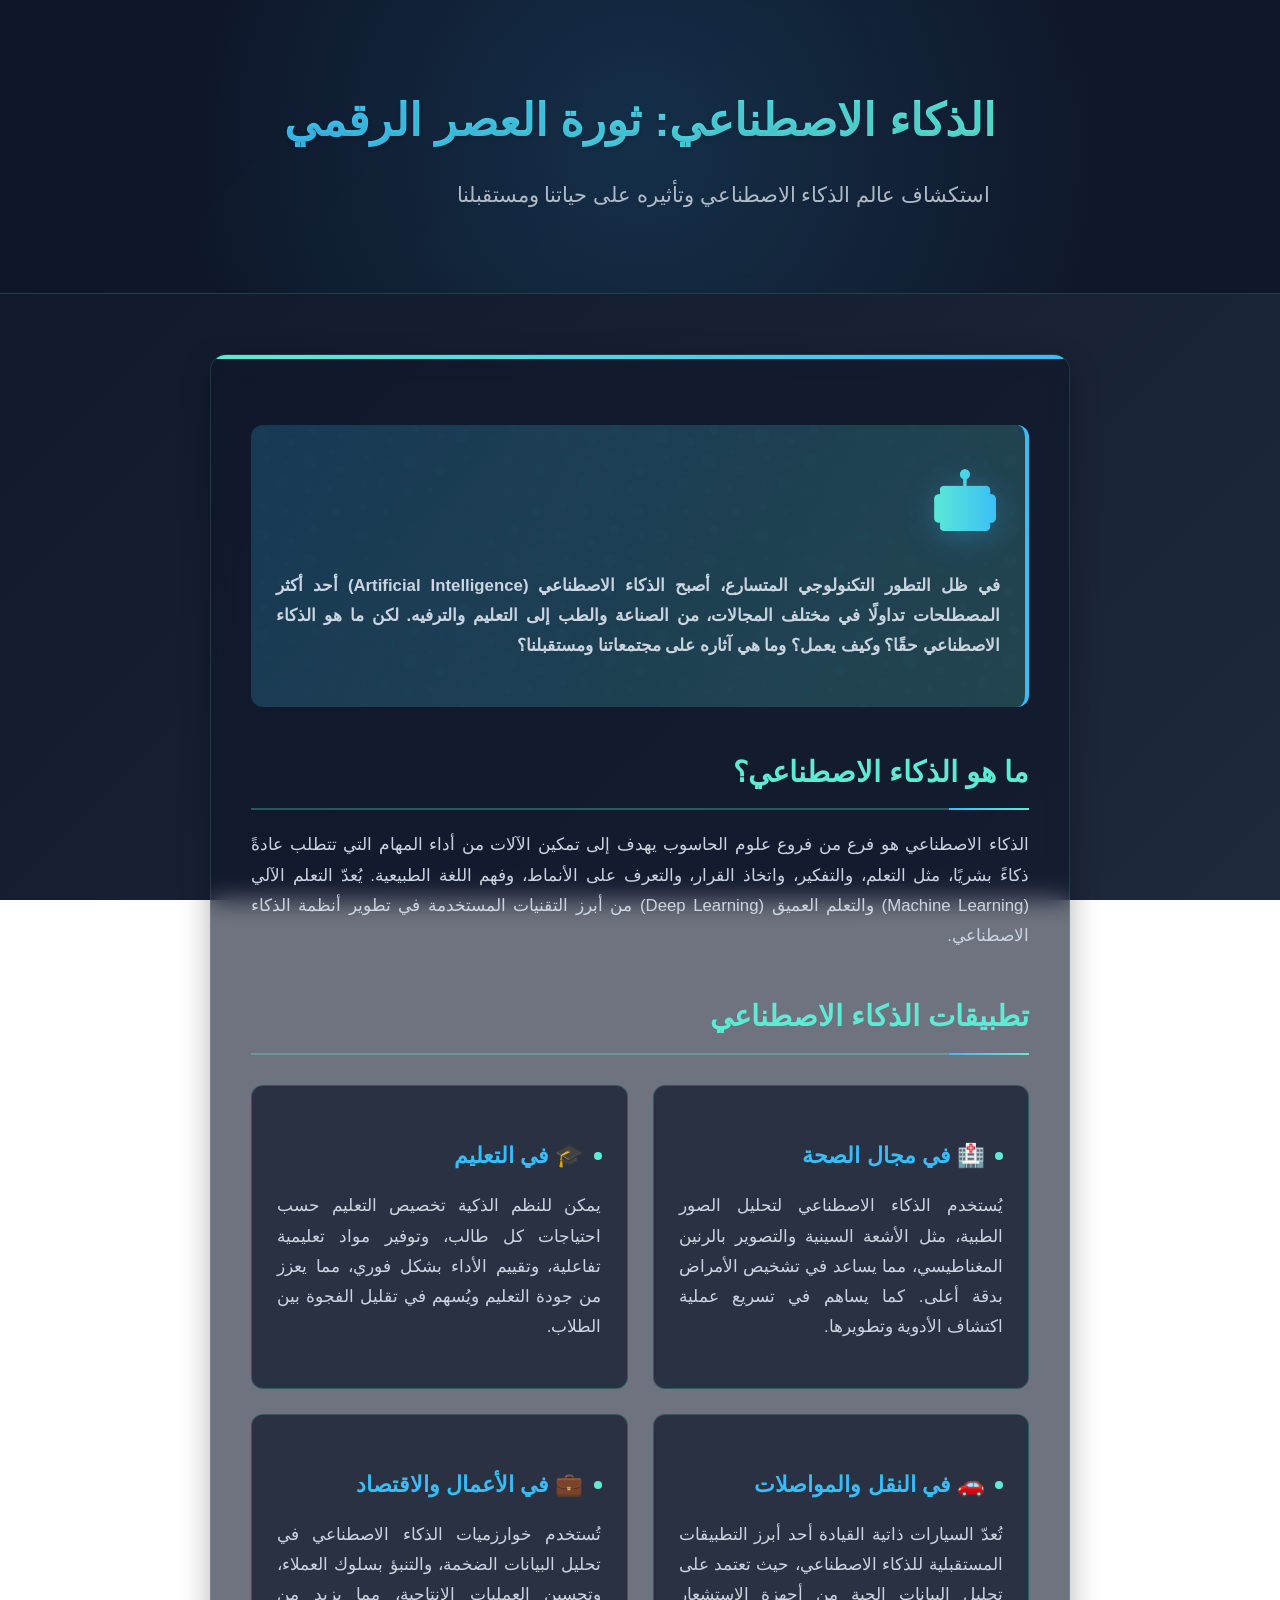
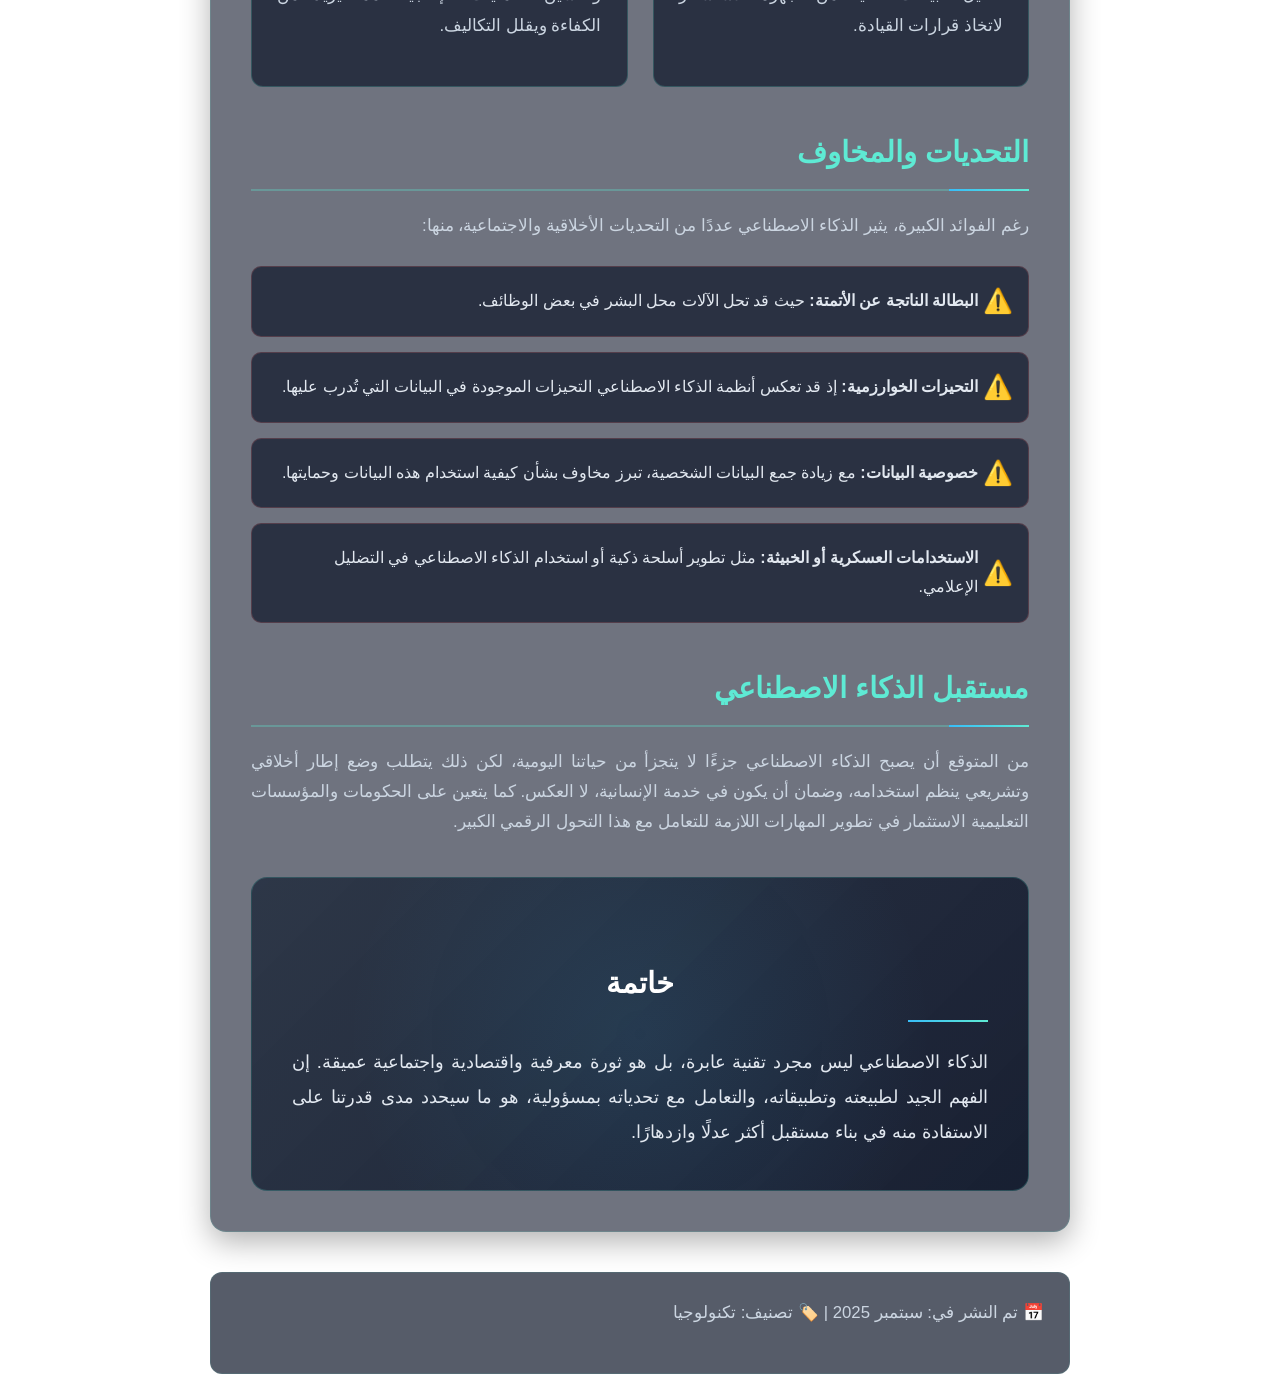
<file: ambiratur/amjad/1m.html>
<!DOCTYPE html>
<html lang="ar" dir="rtl">
   <head>
      <meta charset="UTF-8">
      <meta name="viewport" content="width=device-width, initial-scale=1.0">
      <title>الذكاء الاصطناعي: ثورة العصر الرقمي</title>
      <link rel="shortcut icon" href="500x500.png" type="image/x-icon">
      <style>
         * {
         margin: 0;
         padding: 0;
         box-sizing: border-box;
         }
         body {
         font-family: 'Tajawal', 'Arial', sans-serif;
         line-height: 1.8;
         background: linear-gradient(135deg, #0f172a 0%, #1e293b 100%);
         color: #e2e8f0;
         min-height: 100vh;
         background-attachment: fixed;
         }
         .container {
         max-width: 900px;
         margin: 0 auto;
         padding: 20px;
         }
         header {
         background: rgba(15, 23, 42, 0.85);
         backdrop-filter: blur(10px);
         -webkit-backdrop-filter: blur(10px);
         border-bottom: 1px solid rgba(94, 234, 212, 0.2);
         color: white;
         padding: 60px 0;
         text-align: center;
         position: relative;
         overflow: hidden;
         }
         header::before {
         content: '';
         position: absolute;
         top: 0;
         left: 0;
         width: 100%;
         height: 100%;
         background: radial-gradient(circle at center, rgba(56, 189, 248, 0.15) 0%, transparent 70%);
         z-index: -1;
         }
         h1 {
         font-size: 2.8em;
         margin-bottom: 15px;
         background: linear-gradient(to left, #5eead4, #38bdf8);
         -webkit-background-clip: text;
         background-clip: text;
         color: transparent;
         position: relative;
         z-index: 1;
         text-shadow: 0 2px 4px rgba(0,0,0,0.1);
         }
         .subtitle {
         font-size: 1.3em;
         opacity: 0.85;
         max-width: 700px;
         margin: 0 auto;
         color: #cbd5e1;
         }
         article {
         background: rgba(15, 23, 42, 0.6);
         backdrop-filter: blur(12px);
         -webkit-backdrop-filter: blur(12px);
         margin: 40px auto;
         padding: 40px;
         border-radius: 16px;
         border: 1px solid rgba(94, 234, 212, 0.15);
         box-shadow: 0 10px 30px rgba(0,0,0,0.3);
         position: relative;
         overflow: hidden;
         }
         article::before {
         content: '';
         position: absolute;
         top: 0;
         left: 0;
         width: 100%;
         height: 4px;
         background: linear-gradient(to right, #5eead4, #38bdf8);
         }
         h2 {
         color: #5eead4;
         margin: 40px 0 20px;
         padding-bottom: 10px;
         border-bottom: 2px solid rgba(94, 234, 212, 0.3);
         font-size: 1.8em;
         position: relative;
         }
         h2::after {
         content: '';
         position: absolute;
         bottom: -2px;
         right: 0;
         width: 80px;
         height: 2px;
         background: linear-gradient(to left, #5eead4, #38bdf8);
         }
         h3 {
         color: #38bdf8;
         margin: 25px 0 15px;
         font-size: 1.4em;
         }
         p {
         margin-bottom: 20px;
         text-align: justify;
         color: #cbd5e1;
         font-size: 1.05em;
         }
         .highlight {
         background: linear-gradient(120deg, rgba(56, 189, 248, 0.2) 0%, rgba(94, 234, 212, 0.2) 100%);
         padding: 25px;
         border-radius: 12px;
         margin: 30px 0;
         border-right: 4px solid #38bdf8;
         position: relative;
         overflow: hidden;
         }
         .highlight::before {
         content: '';
         position: absolute;
         top: 0;
         left: 0;
         width: 100%;
         height: 100%;
         background: url("data:image/svg+xml,%3Csvg width='100' height='100' viewBox='0 0 100 100' xmlns='http://www.w3.org/2000/svg'%3E%3Cpath d='M11 18c3.866 0 7-3.134 7-7s-3.134-7-7-7-7 3.134-7 7 3.134 7 7 7zm48 25c3.866 0 7-3.134 7-7s-3.134-7-7-7-7 3.134-7 7 3.134 7 7 7zm-43-7c1.657 0 3-1.343 3-3s-1.343-3-3-3-3 1.343-3 3 1.343 3 3 3zm63 31c1.657 0 3-1.343 3-3s-1.343-3-3-3-3 1.343-3 3 1.343 3 3 3zM34 90c1.657 0 3-1.343 3-3s-1.343-3-3-3-3 1.343-3 3 1.343 3 3 3zm56-76c1.657 0 3-1.343 3-3s-1.343-3-3-3-3 1.343-3 3 1.343 3 3 3zM12 86c2.21 0 4-1.79 4-4s-1.79-4-4-4-4 1.79-4 4 1.79 4 4 4zm28-65c2.21 0 4-1.79 4-4s-1.79-4-4-4-4 1.79-4 4 1.79 4 4 4zm23-11c2.76 0 5-2.24 5-5s-2.24-5-5-5-5 2.24-5 5 2.24 5 5 5zm-6 60c2.21 0 4-1.79 4-4s-1.79-4-4-4-4 1.79-4 4 1.79 4 4 4zm29 22c2.76 0 5-2.24 5-5s-2.24-5-5-5-5 2.24-5 5 2.24 5 5 5zM32 63c2.76 0 5-2.24 5-5s-2.24-5-5-5-5 2.24-5 5 2.24 5 5 5zm57-13c2.76 0 5-2.24 5-5s-2.24-5-5-5-5 2.24-5 5 2.24 5 5 5zm-9-21c1.105 0 2-.895 2-2s-.895-2-2-2-2 .895-2 2 .895 2 2 2zM60 91c1.105 0 2-.895 2-2s-.895-2-2-2-2 .895-2 2 .895 2 2 2zM35 41c1.105 0 2-.895 2-2s-.895-2-2-2-2 .895-2 2 .895 2 2 2zM12 60c1.105 0 2-.895 2-2s-.895-2-2-2-2 .895-2 2 .895 2 2 2z' fill='%235eead4' fill-opacity='0.05' fill-rule='evenodd'/%3E%3C/svg%3E");
         opacity: 0.3;
         z-index: -1;
         }
         .applications-grid {
         display: grid;
         grid-template-columns: repeat(auto-fit, minmax(300px, 1fr));
         gap: 25px;
         margin: 30px 0;
         }
         .app-card {
         background: rgba(15, 23, 42, 0.7);
         padding: 25px;
         border-radius: 12px;
         border: 1px solid rgba(94, 234, 212, 0.2);
         transition: all 0.3s ease;
         position: relative;
         overflow: hidden;
         }
         .app-card::before {
         content: '';
         position: absolute;
         top: 0;
         left: 0;
         width: 100%;
         height: 4px;
         background: linear-gradient(to right, #5eead4, #38bdf8);
         transform: scaleX(0);
         transform-origin: left;
         transition: transform 0.3s ease;
         }
         .app-card:hover {
         transform: translateY(-8px);
         box-shadow: 0 15px 30px rgba(0,0,0,0.4);
         border-color: rgba(94, 234, 212, 0.4);
         }
         .app-card:hover::before {
         transform: scaleX(1);
         }
         .app-card h3 {
         color: #38bdf8;
         margin-bottom: 15px;
         display: flex;
         align-items: center;
         gap: 10px;
         }
         .app-card h3::before {
         content: '';
         display: inline-block;
         width: 8px;
         height: 8px;
         border-radius: 50%;
         background: #5eead4;
         }
         .challenges-list {
         list-style: none;
         margin: 25px 0;
         }
         .challenges-list li {
         background: rgba(15, 23, 42, 0.7);
         padding: 20px;
         margin-bottom: 15px;
         border-radius: 10px;
         position: relative;
         padding-right: 50px;
         border: 1px solid rgba(248, 113, 113, 0.2);
         transition: all 0.3s ease;
         }
         .challenges-list li:hover {
         transform: translateX(-5px);
         border-color: rgba(248, 113, 113, 0.4);
         }
         .challenges-list li::before {
         content: "⚠️";
         position: absolute;
         right: 15px;
         top: 50%;
         transform: translateY(-50%);
         font-size: 24px;
         color: #f87171;
         }
         .conclusion {
         background: linear-gradient(135deg, rgba(30, 41, 59, 0.8) 0%, rgba(15, 23, 42, 0.9) 100%);
         color: white;
         padding: 40px;
         border-radius: 16px;
         margin-top: 40px;
         text-align: center;
         border: 1px solid rgba(94, 234, 212, 0.2);
         position: relative;
         overflow: hidden;
         }
         .conclusion::before {
         content: '';
         position: absolute;
         top: 0;
         left: 0;
         width: 100%;
         height: 100%;
         background: radial-gradient(circle at center, rgba(56, 189, 248, 0.1) 0%, transparent 70%);
         z-index: 0;
         }
         .conclusion h2 {
         color: white;
         border: none;
         margin-bottom: 25px;
         position: relative;
         z-index: 1;
         }
         .conclusion p {
         font-size: 1.15em;
         line-height: 1.9;
         max-width: 800px;
         margin: 0 auto;
         position: relative;
         z-index: 1;
         color: #e2e8f0;
         }
         .ai-icon {
         font-size: 3.5em;
         margin-bottom: 20px;
         display: inline-block;
         animation: float 3s ease-in-out infinite;
         background: linear-gradient(to right, #5eead4, #38bdf8);
         -webkit-background-clip: text;
         background-clip: text;
         color: transparent;
         filter: drop-shadow(0 5px 15px rgba(56, 189, 248, 0.3));
         }
         @keyframes float {
         0% { transform: translateY(0px); }
         50% { transform: translateY(-10px); }
         100% { transform: translateY(0px); }
         }
         .author-info {
         text-align: center;
         margin-top: 40px;
         padding: 25px;
         background: rgba(15, 23, 42, 0.7);
         border-radius: 12px;
         border: 1px solid rgba(94, 234, 212, 0.1);
         color: #94a3b8;
         }
         @media (max-width: 768px) {
         h1 { font-size: 2.2em; }
         .subtitle { font-size: 1.1em; }
         article { padding: 25px; }
         .applications-grid { grid-template-columns: 1fr; }
         .conclusion { padding: 25px; }
         }
      </style>
   </head>
   <body>
      <header>
         <div class="container">
            <h1>الذكاء الاصطناعي: ثورة العصر الرقمي</h1>
            <p class="subtitle">استكشاف عالم الذكاء الاصطناعي وتأثيره على حياتنا ومستقبلنا</p>
         </div>
      </header>
      <div class="container">
         <article>
            <div class="highlight">
               <div class="ai-icon">🤖</div>
               <p><strong>في ظل التطور التكنولوجي المتسارع، أصبح الذكاء الاصطناعي (Artificial Intelligence) أحد أكثر المصطلحات تداولًا في مختلف المجالات، من الصناعة والطب إلى التعليم والترفيه. لكن ما هو الذكاء الاصطناعي حقًا؟ وكيف يعمل؟ وما هي آثاره على مجتمعاتنا ومستقبلنا؟</strong></p>
            </div>
            <h2>ما هو الذكاء الاصطناعي؟</h2>
            <p>الذكاء الاصطناعي هو فرع من فروع علوم الحاسوب يهدف إلى تمكين الآلات من أداء المهام التي تتطلب عادةً ذكاءً بشريًا، مثل التعلم، والتفكير، واتخاذ القرار، والتعرف على الأنماط، وفهم اللغة الطبيعية. يُعدّ التعلم الآلي (Machine Learning) والتعلم العميق (Deep Learning) من أبرز التقنيات المستخدمة في تطوير أنظمة الذكاء الاصطناعي.</p>
            <h2>تطبيقات الذكاء الاصطناعي</h2>
            <div class="applications-grid">
               <div class="app-card">
                  <h3>🏥 في مجال الصحة</h3>
                  <p>يُستخدم الذكاء الاصطناعي لتحليل الصور الطبية، مثل الأشعة السينية والتصوير بالرنين المغناطيسي، مما يساعد في تشخيص الأمراض بدقة أعلى. كما يساهم في تسريع عملية اكتشاف الأدوية وتطويرها.</p>
               </div>
               <div class="app-card">
                  <h3>🎓 في التعليم</h3>
                  <p>يمكن للنظم الذكية تخصيص التعليم حسب احتياجات كل طالب، وتوفير مواد تعليمية تفاعلية، وتقييم الأداء بشكل فوري، مما يعزز من جودة التعليم ويُسهم في تقليل الفجوة بين الطلاب.</p>
               </div>
               <div class="app-card">
                  <h3>🚗 في النقل والمواصلات</h3>
                  <p>تُعدّ السيارات ذاتية القيادة أحد أبرز التطبيقات المستقبلية للذكاء الاصطناعي، حيث تعتمد على تحليل البيانات الحية من أجهزة الاستشعار لاتخاذ قرارات القيادة.</p>
               </div>
               <div class="app-card">
                  <h3>💼 في الأعمال والاقتصاد</h3>
                  <p>تُستخدم خوارزميات الذكاء الاصطناعي في تحليل البيانات الضخمة، والتنبؤ بسلوك العملاء، وتحسين العمليات الإنتاجية، مما يزيد من الكفاءة ويقلل التكاليف.</p>
               </div>
            </div>
            <h2>التحديات والمخاوف</h2>
            <p>رغم الفوائد الكبيرة، يثير الذكاء الاصطناعي عددًا من التحديات الأخلاقية والاجتماعية، منها:</p>
            <ul class="challenges-list">
               <li><strong>البطالة الناتجة عن الأتمتة:</strong> حيث قد تحل الآلات محل البشر في بعض الوظائف.</li>
               <li><strong>التحيزات الخوارزمية:</strong> إذ قد تعكس أنظمة الذكاء الاصطناعي التحيزات الموجودة في البيانات التي تُدرب عليها.</li>
               <li><strong>خصوصية البيانات:</strong> مع زيادة جمع البيانات الشخصية، تبرز مخاوف بشأن كيفية استخدام هذه البيانات وحمايتها.</li>
               <li><strong>الاستخدامات العسكرية أو الخبيثة:</strong> مثل تطوير أسلحة ذكية أو استخدام الذكاء الاصطناعي في التضليل الإعلامي.</li>
            </ul>
            <h2>مستقبل الذكاء الاصطناعي</h2>
            <p>من المتوقع أن يصبح الذكاء الاصطناعي جزءًا لا يتجزأ من حياتنا اليومية، لكن ذلك يتطلب وضع إطار أخلاقي وتشريعي ينظم استخدامه، وضمان أن يكون في خدمة الإنسانية، لا العكس. كما يتعين على الحكومات والمؤسسات التعليمية الاستثمار في تطوير المهارات اللازمة للتعامل مع هذا التحول الرقمي الكبير.</p>
            <div class="conclusion">
               <h2>خاتمة</h2>
               <p>الذكاء الاصطناعي ليس مجرد تقنية عابرة، بل هو ثورة معرفية واقتصادية واجتماعية عميقة. إن الفهم الجيد لطبيعته وتطبيقاته، والتعامل مع تحدياته بمسؤولية، هو ما سيحدد مدى قدرتنا على الاستفادة منه في بناء مستقبل أكثر عدلًا وازدهارًا.</p>
            </div>
         </article>
         <div class="author-info">
            <p>📅 تم النشر في: سبتمبر 2025 | 🏷️ تصنيف: تكنولوجيا</p>
         </div>
      </div>
   </body>
</html>
</file>
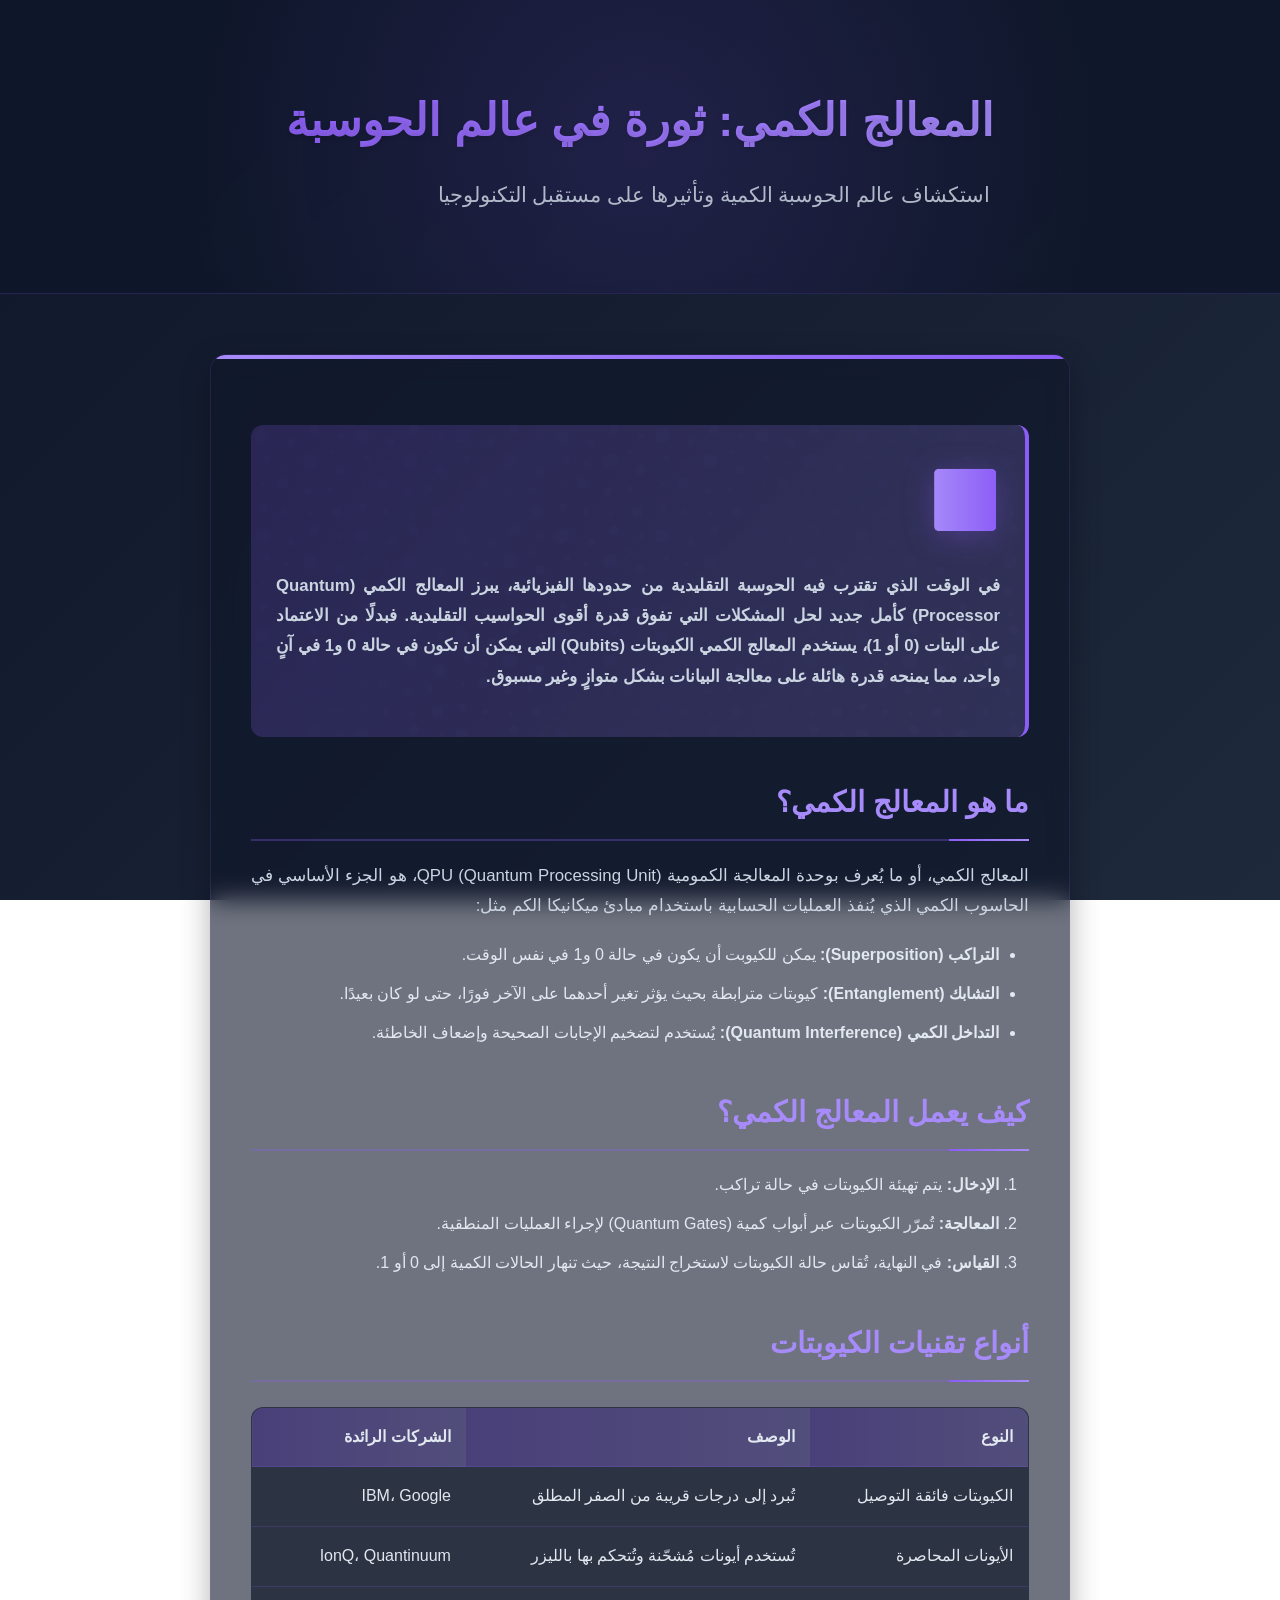
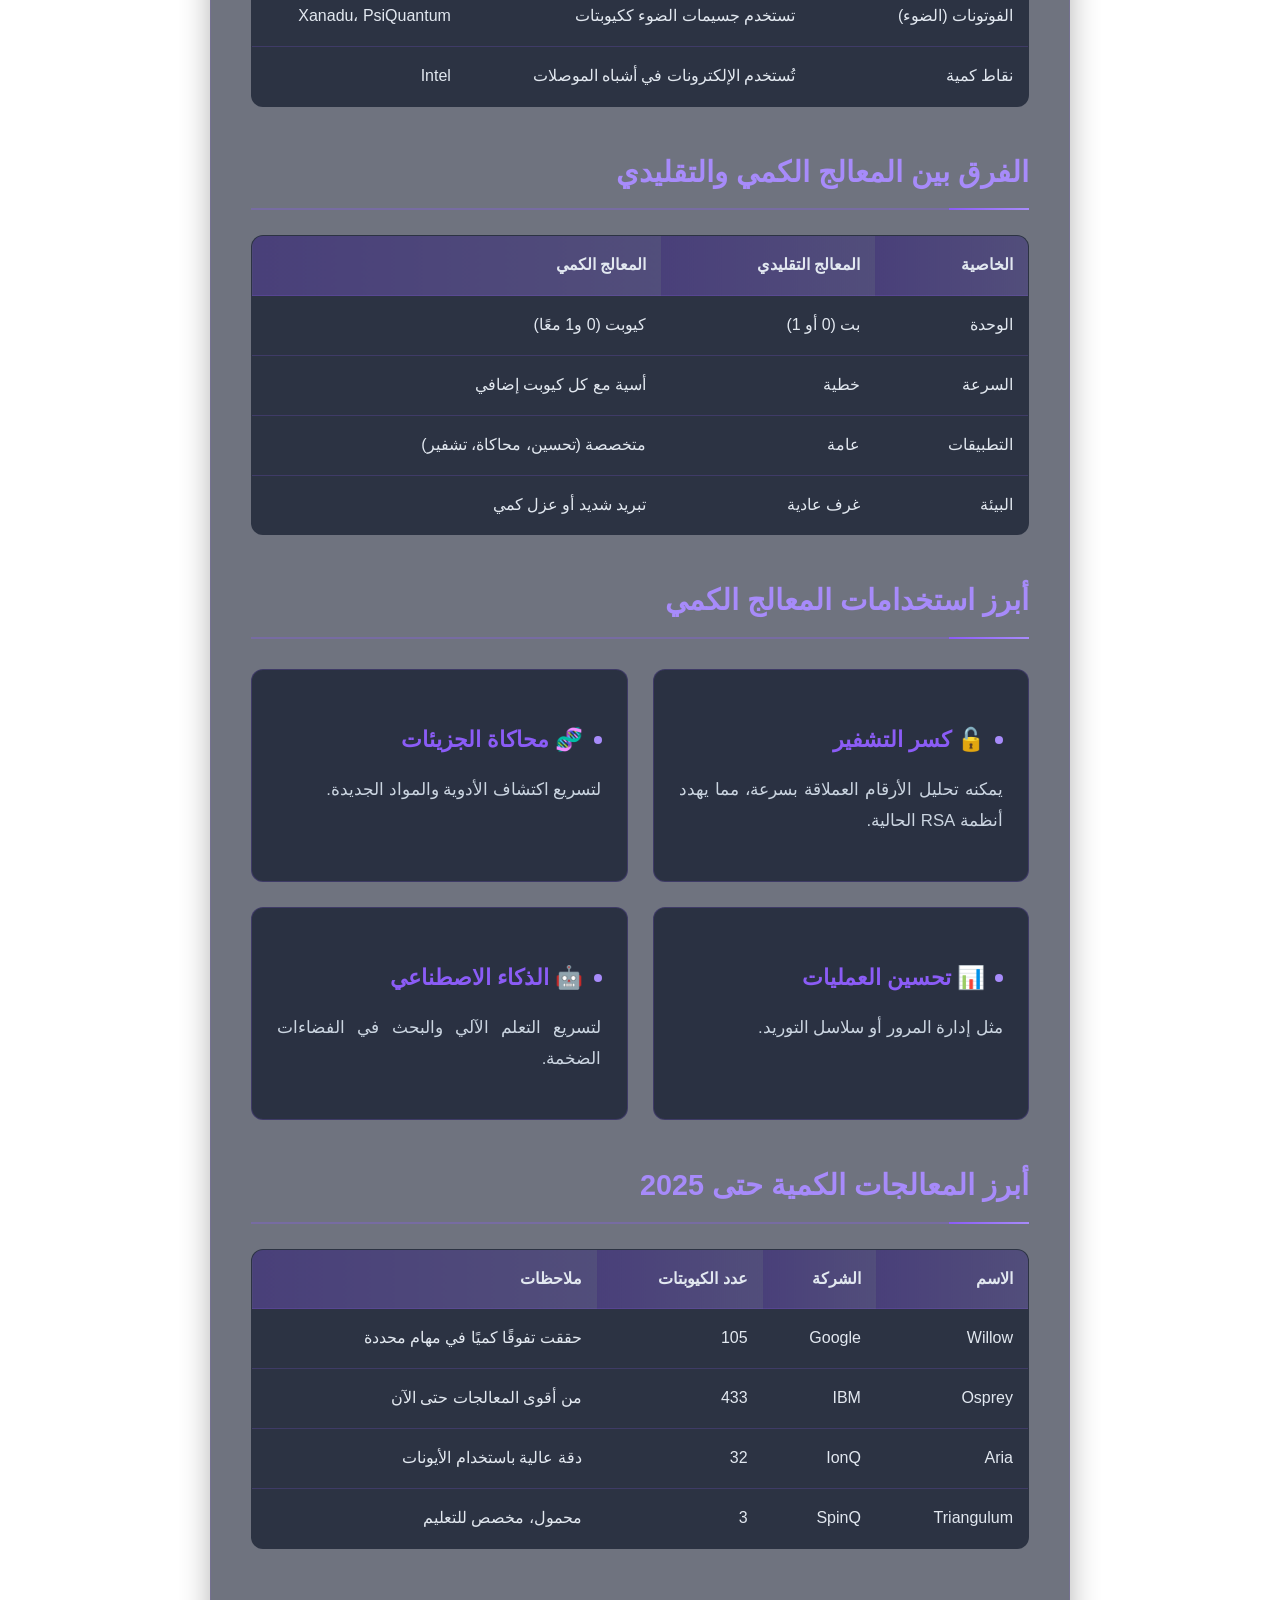
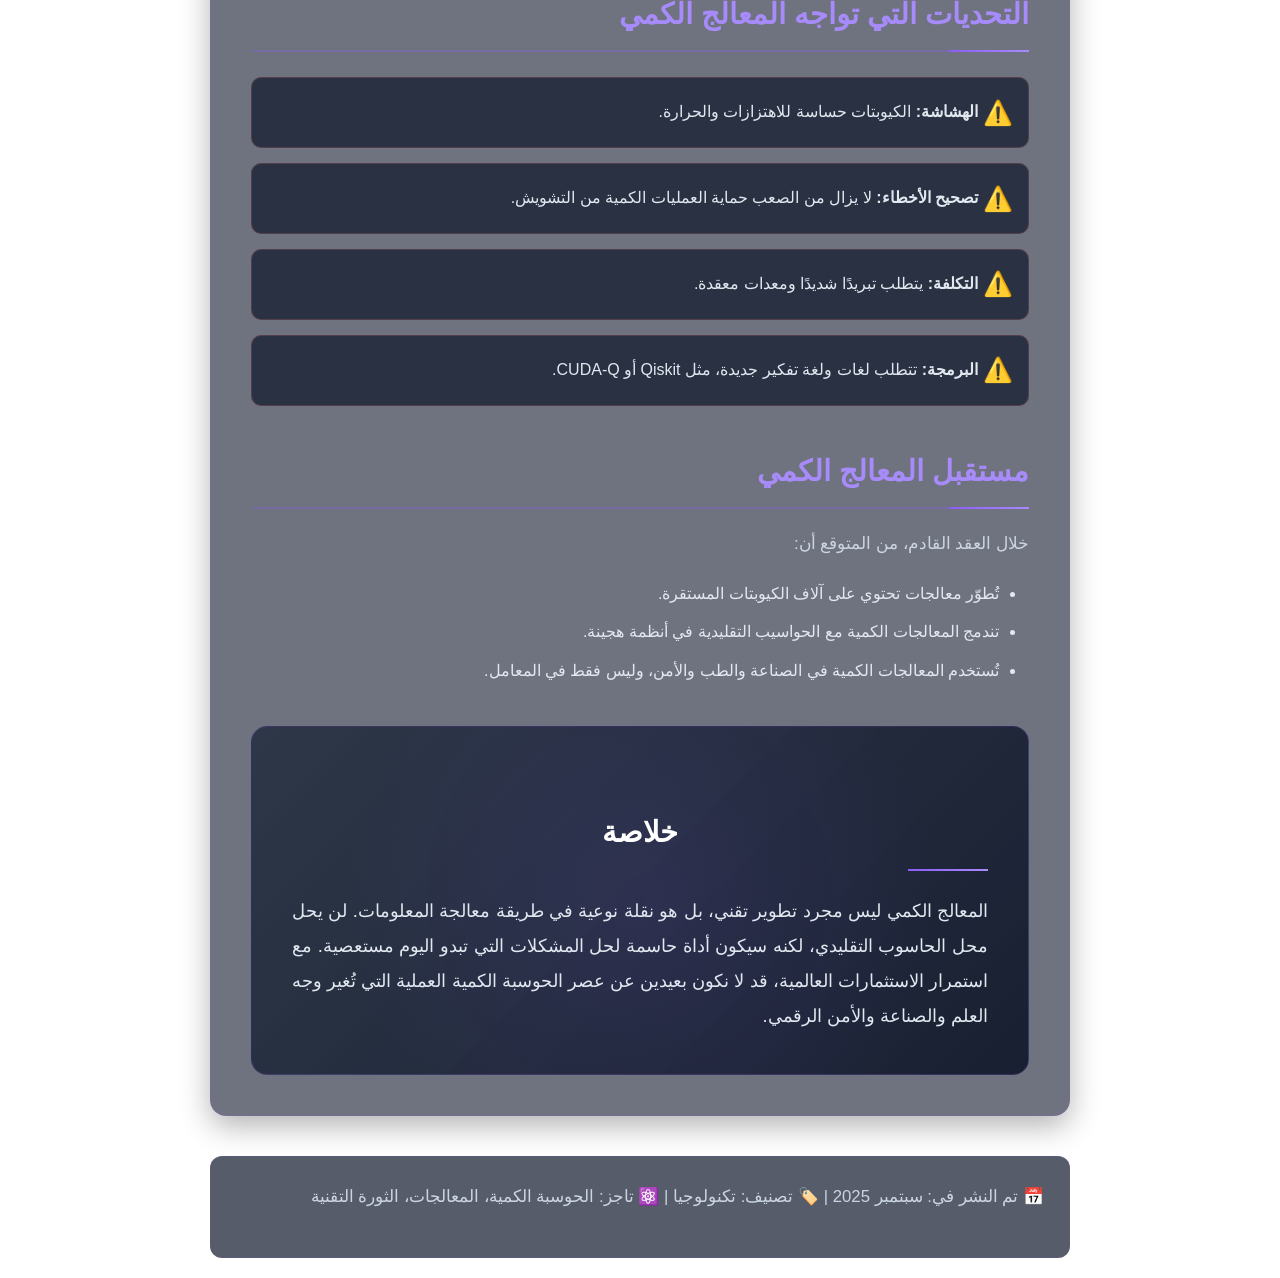
<file: ambiratur/amjad/2m.html>
<!DOCTYPE html>
<html lang="ar" dir="rtl">
   <head>
      <meta charset="UTF-8">
      <meta name="viewport" content="width=device-width, initial-scale=1.0">
      <link rel="shortcut icon" href="500x500.png" type="image/x-icon">
      <title>المعالج الكمي: ثورة في عالم الحوسبة</title>
      <style>
         * {
         margin: 0;
         padding: 0;
         box-sizing: border-box;
         }
         body {
         font-family: 'Tajawal', 'Arial', sans-serif;
         line-height: 1.8;
         background: linear-gradient(135deg, #0f172a 0%, #1e293b 100%);
         color: #e2e8f0;
         min-height: 100vh;
         background-attachment: fixed;
         }
         .container {
         max-width: 900px;
         margin: 0 auto;
         padding: 20px;
         }
         header {
         background: rgba(15, 23, 42, 0.85);
         backdrop-filter: blur(10px);
         -webkit-backdrop-filter: blur(10px);
         border-bottom: 1px solid rgba(139, 92, 246, 0.2);
         color: white;
         padding: 60px 0;
         text-align: center;
         position: relative;
         overflow: hidden;
         }
         header::before {
         content: '';
         position: absolute;
         top: 0;
         left: 0;
         width: 100%;
         height: 100%;
         background: radial-gradient(circle at center, rgba(139, 92, 246, 0.15) 0%, transparent 70%);
         z-index: -1;
         }
         h1 {
         font-size: 2.8em;
         margin-bottom: 15px;
         background: linear-gradient(to left, #a78bfa, #8b5cf6);
         -webkit-background-clip: text;
         background-clip: text;
         color: transparent;
         position: relative;
         z-index: 1;
         text-shadow: 0 2px 4px rgba(0,0,0,0.1);
         }
         .subtitle {
         font-size: 1.3em;
         opacity: 0.85;
         max-width: 700px;
         margin: 0 auto;
         color: #cbd5e1;
         }
         article {
         background: rgba(15, 23, 42, 0.6);
         backdrop-filter: blur(12px);
         -webkit-backdrop-filter: blur(12px);
         margin: 40px auto;
         padding: 40px;
         border-radius: 16px;
         border: 1px solid rgba(139, 92, 246, 0.15);
         box-shadow: 0 10px 30px rgba(0,0,0,0.3);
         position: relative;
         overflow: hidden;
         }
         article::before {
         content: '';
         position: absolute;
         top: 0;
         left: 0;
         width: 100%;
         height: 4px;
         background: linear-gradient(to right, #a78bfa, #8b5cf6);
         }
         h2 {
         color: #a78bfa;
         margin: 40px 0 20px;
         padding-bottom: 10px;
         border-bottom: 2px solid rgba(139, 92, 246, 0.3);
         font-size: 1.8em;
         position: relative;
         }
         h2::after {
         content: '';
         position: absolute;
         bottom: -2px;
         right: 0;
         width: 80px;
         height: 2px;
         background: linear-gradient(to left, #a78bfa, #8b5cf6);
         }
         h3 {
         color: #8b5cf6;
         margin: 25px 0 15px;
         font-size: 1.4em;
         }
         p {
         margin-bottom: 20px;
         text-align: justify;
         color: #cbd5e1;
         font-size: 1.05em;
         }
         .highlight {
         background: linear-gradient(120deg, rgba(139, 92, 246, 0.2) 0%, rgba(167, 139, 250, 0.2) 100%);
         padding: 25px;
         border-radius: 12px;
         margin: 30px 0;
         border-right: 4px solid #8b5cf6;
         position: relative;
         overflow: hidden;
         }
         .highlight::before {
         content: '';
         position: absolute;
         top: 0;
         left: 0;
         width: 100%;
         height: 100%;
         background: url("data:image/svg+xml,%3Csvg width='100' height='100' viewBox='0 0 100 100' xmlns='http://www.w3.org/2000/svg'%3E%3Cpath d='M11 18c3.866 0 7-3.134 7-7s-3.134-7-7-7-7 3.134-7 7 3.134 7 7 7zm48 25c3.866 0 7-3.134 7-7s-3.134-7-7-7-7 3.134-7 7 3.134 7 7 7zm-43-7c1.657 0 3-1.343 3-3s-1.343-3-3-3-3 1.343-3 3 1.343 3 3 3zm63 31c1.657 0 3-1.343 3-3s-1.343-3-3-3-3 1.343-3 3 1.343 3 3 3zM34 90c1.657 0 3-1.343 3-3s-1.343-3-3-3-3 1.343-3 3 1.343 3 3 3zm56-76c1.657 0 3-1.343 3-3s-1.343-3-3-3-3 1.343-3 3 1.343 3 3 3zM12 86c2.21 0 4-1.79 4-4s-1.79-4-4-4-4 1.79-4 4 1.79 4 4 4zm28-65c2.21 0 4-1.79 4-4s-1.79-4-4-4-4 1.79-4 4 1.79 4 4 4zm23-11c2.76 0 5-2.24 5-5s-2.24-5-5-5-5 2.24-5 5 2.24 5 5 5zm-6 60c2.21 0 4-1.79 4-4s-1.79-4-4-4-4 1.79-4 4 1.79 4 4 4zm29 22c2.76 0 5-2.24 5-5s-2.24-5-5-5-5 2.24-5 5 2.24 5 5 5zM32 63c2.76 0 5-2.24 5-5s-2.24-5-5-5-5 2.24-5 5 2.24 5 5 5zm57-13c2.76 0 5-2.24 5-5s-2.24-5-5-5-5 2.24-5 5 2.24 5 5 5zm-9-21c1.105 0 2-.895 2-2s-.895-2-2-2-2 .895-2 2 .895 2 2 2zM60 91c1.105 0 2-.895 2-2s-.895-2-2-2-2 .895-2 2 .895 2 2 2zM35 41c1.105 0 2-.895 2-2s-.895-2-2-2-2 .895-2 2 .895 2 2 2zM12 60c1.105 0 2-.895 2-2s-.895-2-2-2-2 .895-2 2 .895 2 2 2z' fill='%23a78bfa' fill-opacity='0.05' fill-rule='evenodd'/%3E%3C/svg%3E");
         opacity: 0.3;
         z-index: -1;
         }
         .applications-grid {
         display: grid;
         grid-template-columns: repeat(auto-fit, minmax(300px, 1fr));
         gap: 25px;
         margin: 30px 0;
         }
         .app-card {
         background: rgba(15, 23, 42, 0.7);
         padding: 25px;
         border-radius: 12px;
         border: 1px solid rgba(139, 92, 246, 0.2);
         transition: all 0.3s ease;
         position: relative;
         overflow: hidden;
         }
         .app-card::before {
         content: '';
         position: absolute;
         top: 0;
         left: 0;
         width: 100%;
         height: 4px;
         background: linear-gradient(to right, #a78bfa, #8b5cf6);
         transform: scaleX(0);
         transform-origin: left;
         transition: transform 0.3s ease;
         }
         .app-card:hover {
         transform: translateY(-8px);
         box-shadow: 0 15px 30px rgba(0,0,0,0.4);
         border-color: rgba(139, 92, 246, 0.4);
         }
         .app-card:hover::before {
         transform: scaleX(1);
         }
         .app-card h3 {
         color: #8b5cf6;
         margin-bottom: 15px;
         display: flex;
         align-items: center;
         gap: 10px;
         }
         .app-card h3::before {
         content: '';
         display: inline-block;
         width: 8px;
         height: 8px;
         border-radius: 50%;
         background: #a78bfa;
         }
         table {
         width: 100%;
         border-collapse: collapse;
         margin: 25px 0;
         background: rgba(15, 23, 42, 0.7);
         border-radius: 12px;
         overflow: hidden;
         border: 1px solid rgba(139, 92, 246, 0.2);
         }
         th, td {
         padding: 15px;
         text-align: right;
         border-bottom: 1px solid rgba(139, 92, 246, 0.2);
         }
         th {
         background: linear-gradient(to right, rgba(139, 92, 246, 0.3), rgba(167, 139, 250, 0.3));
         color: #e2e8f0;
         font-weight: bold;
         }
         tr:hover {
         background: rgba(139, 92, 246, 0.1);
         }
         .challenges-list {
         list-style: none;
         margin: 25px 0;
         }
         .challenges-list li {
         background: rgba(15, 23, 42, 0.7);
         padding: 20px;
         margin-bottom: 15px;
         border-radius: 10px;
         position: relative;
         padding-right: 50px;
         border: 1px solid rgba(248, 113, 113, 0.2);
         transition: all 0.3s ease;
         }
         .challenges-list li:hover {
         transform: translateX(-5px);
         border-color: rgba(248, 113, 113, 0.4);
         }
         .challenges-list li::before {
         content: "⚠️";
         position: absolute;
         right: 15px;
         top: 50%;
         transform: translateY(-50%);
         font-size: 24px;
         color: #f87171;
         }
         .conclusion {
         background: linear-gradient(135deg, rgba(30, 41, 59, 0.8) 0%, rgba(15, 23, 42, 0.9) 100%);
         color: white;
         padding: 40px;
         border-radius: 16px;
         margin-top: 40px;
         text-align: center;
         border: 1px solid rgba(139, 92, 246, 0.2);
         position: relative;
         overflow: hidden;
         }
         .conclusion::before {
         content: '';
         position: absolute;
         top: 0;
         left: 0;
         width: 100%;
         height: 100%;
         background: radial-gradient(circle at center, rgba(139, 92, 246, 0.1) 0%, transparent 70%);
         z-index: 0;
         }
         .conclusion h2 {
         color: white;
         border: none;
         margin-bottom: 25px;
         position: relative;
         z-index: 1;
         }
         .conclusion p {
         font-size: 1.15em;
         line-height: 1.9;
         max-width: 800px;
         margin: 0 auto;
         position: relative;
         z-index: 1;
         color: #e2e8f0;
         }
         .quantum-icon {
         font-size: 3.5em;
         margin-bottom: 20px;
         display: inline-block;
         animation: float 3s ease-in-out infinite;
         background: linear-gradient(to right, #a78bfa, #8b5cf6);
         -webkit-background-clip: text;
         background-clip: text;
         color: transparent;
         filter: drop-shadow(0 5px 15px rgba(139, 92, 246, 0.3));
         }
         @keyframes float {
         0% { transform: translateY(0px); }
         50% { transform: translateY(-10px); }
         100% { transform: translateY(0px); }
         }
         .author-info {
         text-align: center;
         margin-top: 40px;
         padding: 25px;
         background: rgba(15, 23, 42, 0.7);
         border-radius: 12px;
         border: 1px solid rgba(139, 92, 246, 0.1);
         color: #94a3b8;
         }
         @media (max-width: 768px) {
         h1 { font-size: 2.2em; }
         .subtitle { font-size: 1.1em; }
         article { padding: 25px; }
         .applications-grid { grid-template-columns: 1fr; }
         .conclusion { padding: 25px; }
         table { font-size: 0.9em; }
         th, td { padding: 10px; }
         }
      </style>
   </head>
   <body>
      <header>
         <div class="container">
            <h1>المعالج الكمي: ثورة في عالم الحوسبة</h1>
            <p class="subtitle">استكشاف عالم الحوسبة الكمية وتأثيرها على مستقبل التكنولوجيا</p>
         </div>
      </header>
      <div class="container">
         <article>
            <div class="highlight">
               <div class="quantum-icon">⚛️</div>
               <p><strong>في الوقت الذي تقترب فيه الحوسبة التقليدية من حدودها الفيزيائية، يبرز المعالج الكمي (Quantum Processor) كأمل جديد لحل المشكلات التي تفوق قدرة أقوى الحواسيب التقليدية. فبدلًا من الاعتماد على البتات (0 أو 1)، يستخدم المعالج الكمي الكيوبتات (Qubits) التي يمكن أن تكون في حالة 0 و1 في آنٍ واحد، مما يمنحه قدرة هائلة على معالجة البيانات بشكل متوازٍ وغير مسبوق.</strong></p>
            </div>
            <h2>ما هو المعالج الكمي؟</h2>
            <p>المعالج الكمي، أو ما يُعرف بوحدة المعالجة الكمومية QPU (Quantum Processing Unit)، هو الجزء الأساسي في الحاسوب الكمي الذي يُنفذ العمليات الحسابية باستخدام مبادئ ميكانيكا الكم مثل:</p>
            <ul style="margin: 20px 0; padding-right: 30px;">
               <li style="margin-bottom: 10px;"><strong>التراكب (Superposition):</strong> يمكن للكيوبت أن يكون في حالة 0 و1 في نفس الوقت.</li>
               <li style="margin-bottom: 10px;"><strong>التشابك (Entanglement):</strong> كيوبتات مترابطة بحيث يؤثر تغير أحدهما على الآخر فورًا، حتى لو كان بعيدًا.</li>
               <li style="margin-bottom: 10px;"><strong>التداخل الكمي (Quantum Interference):</strong> يُستخدم لتضخيم الإجابات الصحيحة وإضعاف الخاطئة.</li>
            </ul>
            <h2>كيف يعمل المعالج الكمي؟</h2>
            <ol style="margin: 20px 0; padding-right: 30px;">
               <li style="margin-bottom: 10px;"><strong>الإدخال:</strong> يتم تهيئة الكيوبتات في حالة تراكب.</li>
               <li style="margin-bottom: 10px;"><strong>المعالجة:</strong> تُمرّر الكيوبتات عبر أبواب كمية (Quantum Gates) لإجراء العمليات المنطقية.</li>
               <li style="margin-bottom: 10px;"><strong>القياس:</strong> في النهاية، تُقاس حالة الكيوبتات لاستخراج النتيجة، حيث تنهار الحالات الكمية إلى 0 أو 1.</li>
            </ol>
            <h2>أنواع تقنيات الكيوبتات</h2>
            <table>
               <thead>
                  <tr>
                     <th>النوع</th>
                     <th>الوصف</th>
                     <th>الشركات الرائدة</th>
                  </tr>
               </thead>
               <tbody>
                  <tr>
                     <td>الكيوبتات فائقة التوصيل</td>
                     <td>تُبرد إلى درجات قريبة من الصفر المطلق</td>
                     <td>IBM، Google</td>
                  </tr>
                  <tr>
                     <td>الأيونات المحاصرة</td>
                     <td>تُستخدم أيونات مُشحّنة وتُتحكم بها بالليزر</td>
                     <td>IonQ، Quantinuum</td>
                  </tr>
                  <tr>
                     <td>الفوتونات (الضوء)</td>
                     <td>تستخدم جسيمات الضوء ككيوبتات</td>
                     <td>Xanadu، PsiQuantum</td>
                  </tr>
                  <tr>
                     <td>نقاط كمية</td>
                     <td>تُستخدم الإلكترونات في أشباه الموصلات</td>
                     <td>Intel</td>
                  </tr>
               </tbody>
            </table>
            <h2>الفرق بين المعالج الكمي والتقليدي</h2>
            <table>
               <thead>
                  <tr>
                     <th>الخاصية</th>
                     <th>المعالج التقليدي</th>
                     <th>المعالج الكمي</th>
                  </tr>
               </thead>
               <tbody>
                  <tr>
                     <td>الوحدة</td>
                     <td>بت (0 أو 1)</td>
                     <td>كيوبت (0 و1 معًا)</td>
                  </tr>
                  <tr>
                     <td>السرعة</td>
                     <td>خطية</td>
                     <td>أسية مع كل كيوبت إضافي</td>
                  </tr>
                  <tr>
                     <td>التطبيقات</td>
                     <td>عامة</td>
                     <td>متخصصة (تحسين، محاكاة، تشفير)</td>
                  </tr>
                  <tr>
                     <td>البيئة</td>
                     <td>غرف عادية</td>
                     <td>تبريد شديد أو عزل كمي</td>
                  </tr>
               </tbody>
            </table>
            <h2>أبرز استخدامات المعالج الكمي</h2>
            <div class="applications-grid">
               <div class="app-card">
                  <h3>🔓 كسر التشفير</h3>
                  <p>يمكنه تحليل الأرقام العملاقة بسرعة، مما يهدد أنظمة RSA الحالية.</p>
               </div>
               <div class="app-card">
                  <h3>🧬 محاكاة الجزيئات</h3>
                  <p>لتسريع اكتشاف الأدوية والمواد الجديدة.</p>
               </div>
               <div class="app-card">
                  <h3>📊 تحسين العمليات</h3>
                  <p>مثل إدارة المرور أو سلاسل التوريد.</p>
               </div>
               <div class="app-card">
                  <h3>🤖 الذكاء الاصطناعي</h3>
                  <p>لتسريع التعلم الآلي والبحث في الفضاءات الضخمة.</p>
               </div>
            </div>
            <h2>أبرز المعالجات الكمية حتى 2025</h2>
            <table>
               <thead>
                  <tr>
                     <th>الاسم</th>
                     <th>الشركة</th>
                     <th>عدد الكيوبتات</th>
                     <th>ملاحظات</th>
                  </tr>
               </thead>
               <tbody>
                  <tr>
                     <td>Willow</td>
                     <td>Google</td>
                     <td>105</td>
                     <td>حققت تفوقًا كميًا في مهام محددة</td>
                  </tr>
                  <tr>
                     <td>Osprey</td>
                     <td>IBM</td>
                     <td>433</td>
                     <td>من أقوى المعالجات حتى الآن</td>
                  </tr>
                  <tr>
                     <td>Aria</td>
                     <td>IonQ</td>
                     <td>32</td>
                     <td>دقة عالية باستخدام الأيونات</td>
                  </tr>
                  <tr>
                     <td>Triangulum</td>
                     <td>SpinQ</td>
                     <td>3</td>
                     <td>محمول، مخصص للتعليم</td>
                  </tr>
               </tbody>
            </table>
            <h2>التحديات التي تواجه المعالج الكمي</h2>
            <ul class="challenges-list">
               <li><strong>الهشاشة:</strong> الكيوبتات حساسة للاهتزازات والحرارة.</li>
               <li><strong>تصحيح الأخطاء:</strong> لا يزال من الصعب حماية العمليات الكمية من التشويش.</li>
               <li><strong>التكلفة:</strong> يتطلب تبريدًا شديدًا ومعدات معقدة.</li>
               <li><strong>البرمجة:</strong> تتطلب لغات ولغة تفكير جديدة، مثل Qiskit أو CUDA-Q.</li>
            </ul>
            <h2>مستقبل المعالج الكمي</h2>
            <p>خلال العقد القادم، من المتوقع أن:</p>
            <ul style="margin: 20px 0; padding-right: 30px;">
               <li style="margin-bottom: 10px;">تُطوّر معالجات تحتوي على آلاف الكيوبتات المستقرة.</li>
               <li style="margin-bottom: 10px;">تندمج المعالجات الكمية مع الحواسيب التقليدية في أنظمة هجينة.</li>
               <li style="margin-bottom: 10px;">تُستخدم المعالجات الكمية في الصناعة والطب والأمن، وليس فقط في المعامل.</li>
            </ul>
            <div class="conclusion">
               <h2>خلاصة</h2>
               <p>المعالج الكمي ليس مجرد تطوير تقني، بل هو نقلة نوعية في طريقة معالجة المعلومات. لن يحل محل الحاسوب التقليدي، لكنه سيكون أداة حاسمة لحل المشكلات التي تبدو اليوم مستعصية. مع استمرار الاستثمارات العالمية، قد لا نكون بعيدين عن عصر الحوسبة الكمية العملية التي تُغير وجه العلم والصناعة والأمن الرقمي.</p>
            </div>
         </article>
         <div class="author-info">
            <p>📅 تم النشر في: سبتمبر 2025 | 🏷️ تصنيف: تكنولوجيا | ⚛️ تاجز: الحوسبة الكمية، المعالجات، الثورة التقنية</p>
         </div>
      </div>
   </body>
</html>
</file>
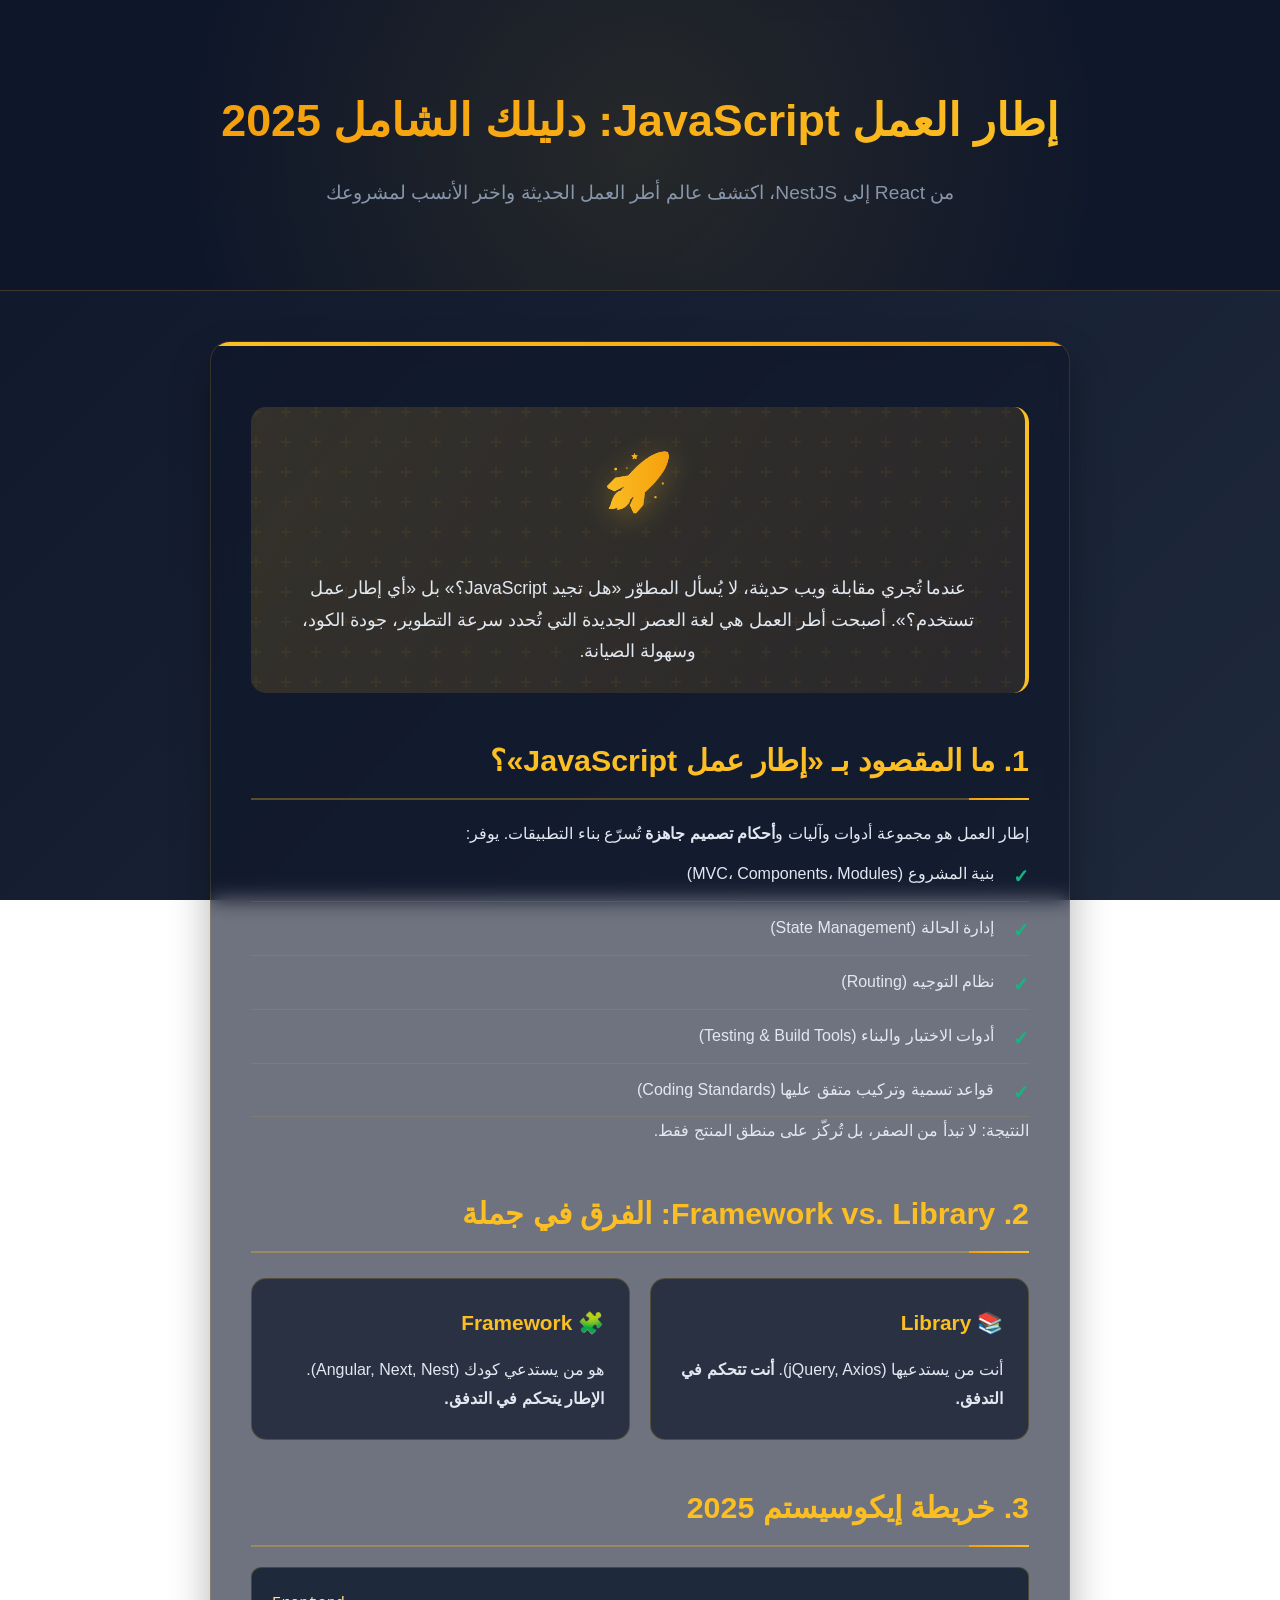
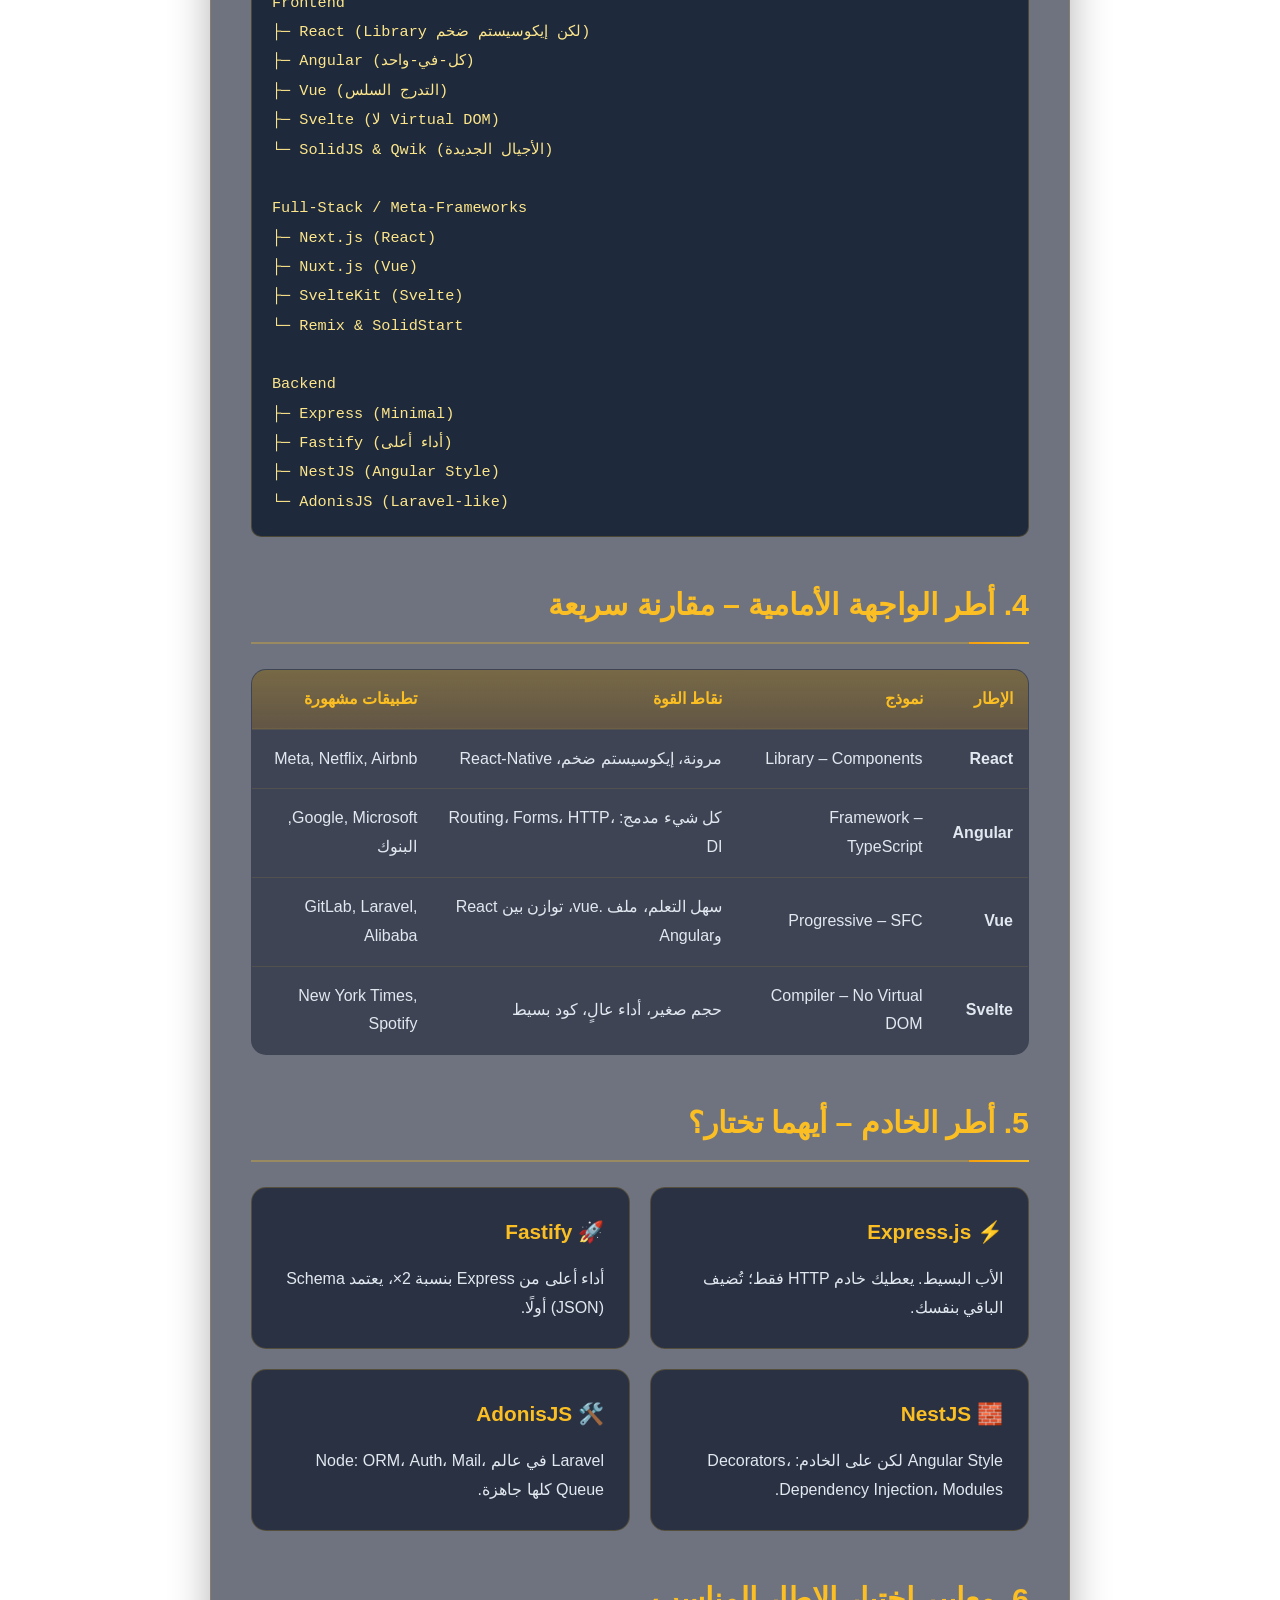
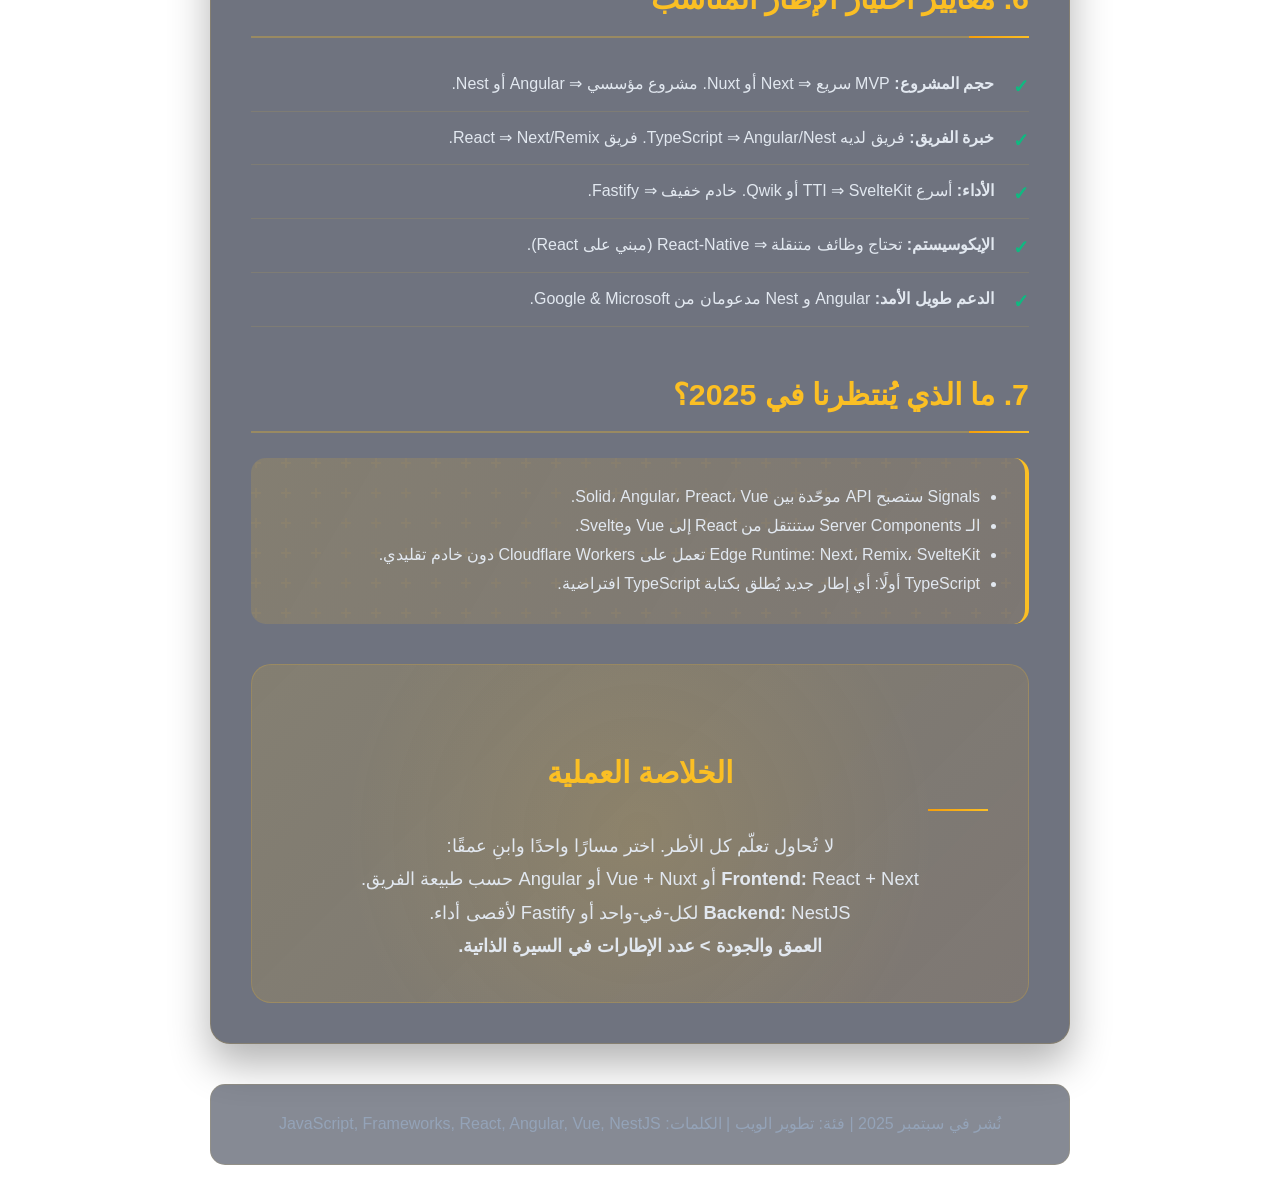
<file: ambiratur/amjad/3m.html>
<!DOCTYPE html>
<html lang="ar" dir="rtl">
   <head>
      <meta charset="UTF-8">
      <meta name="viewport" content="width=device-width, initial-scale=1.0">
      <link rel="shortcut icon" href="500x500.png" type="image/x-icon">
      <title>أطر عمل JavaScript: دليلك الشامل 2025</title>
      <style>
         * {
         margin: 0;
         padding: 0;
         box-sizing: border-box;
         }
         body {
         font-family: 'Tajawal', -apple-system, BlinkMacSystemFont, sans-serif;
         line-height: 1.8;
         background: linear-gradient(135deg, #0f172a 0%, #1e293b 100%);
         color: #e2e8f0;
         min-height: 100vh;
         background-attachment: fixed;
         }
         .container {
         max-width: 900px;
         margin: 0 auto;
         padding: 20px;
         }
         header {
         background: rgba(15, 23, 42, 0.85);
         backdrop-filter: blur(10px);
         -webkit-backdrop-filter: blur(10px);
         border-bottom: 1px solid rgba(251, 191, 36, 0.2);
         padding: 60px 0;
         text-align: center;
         position: relative;
         overflow: hidden;
         }
         header::before {
         content: '';
         position: absolute;
         top: 0;
         left: 0;
         width: 100%;
         height: 100%;
         background: radial-gradient(circle at center, rgba(251, 191, 36, 0.1) 0%, transparent 70%);
         z-index: -1;
         }
         h1 {
         font-size: 2.8em;
         margin-bottom: 15px;
         background: linear-gradient(to left, #fbbf24, #f59e0b);
         -webkit-background-clip: text;
         background-clip: text;
         color: transparent;
         position: relative;
         z-index: 1;
         }
         .subtitle {
         font-size: 1.2em;
         opacity: 0.9;
         color: #94a3b8;
         }
         article {
         background: rgba(15, 23, 42, 0.6);
         backdrop-filter: blur(10px);
         -webkit-backdrop-filter: blur(10px);
         margin: 30px 0;
         padding: 40px;
         border-radius: 20px;
         border: 1px solid rgba(251, 191, 36, 0.15);
         box-shadow: 0 20px 40px rgba(0,0,0,0.3);
         position: relative;
         overflow: hidden;
         }
         article::before {
         content: '';
         position: absolute;
         top: 0;
         left: 0;
         width: 100%;
         height: 4px;
         background: linear-gradient(to right, #fbbf24, #f59e0b);
         }
         h2 {
         color: #fbbf24;
         margin: 40px 0 20px;
         padding-bottom: 10px;
         border-bottom: 2px solid rgba(251, 191, 36, 0.3);
         font-size: 1.9em;
         position: relative;
         }
         h2::after {
         content: '';
         position: absolute;
         bottom: -2px;
         right: 0;
         width: 60px;
         height: 2px;
         background: linear-gradient(to left, #fbbf24, #f59e0b);
         }
         h3 {
         color: #fde68a;
         margin: 25px 0 15px;
         font-size: 1.4em;
         }
         .highlight-box {
         background: linear-gradient(120deg, rgba(251, 191, 36, 0.15) 0%, rgba(245, 158, 11, 0.1) 100%);
         padding: 25px;
         margin: 25px 0;
         border-radius: 15px;
         border-right: 4px solid #fbbf24;
         position: relative;
         overflow: hidden;
         }
         .highlight-box::before {
         content: '';
         position: absolute;
         top: 0;
         left: 0;
         width: 100%;
         height: 100%;
         background: url("data:image/svg+xml,%3Csvg width='60' height='60' viewBox='0 0 60 60' xmlns='http://www.w3.org/2000/svg'%3E%3Cg fill='none' fill-rule='evenodd'%3E%3Cg fill='%23fbbf24' fill-opacity='0.05'%3E%3Cpath d='M36 34v-4h-2v4h-4v2h4v4h2v-4h4v-2h-4zm0-30V0h-2v4h-4v2h4v4h2V6h4V4h-4zM6 34v-4H4v4H0v2h4v4h2v-4h4v-2H6zM6 4V0H4v4H0v2h4v4h2V6h4V4H6z'/%3E%3C/g%3E%3C/g%3E%3C/svg%3E");
         z-index: -1;
         }
         .framework-grid {
         display: grid;
         grid-template-columns: repeat(auto-fit, minmax(280px, 1fr));
         gap: 20px;
         margin: 25px 0;
         }
         .framework-card {
         background: rgba(15, 23, 42, 0.7);
         padding: 25px;
         border-radius: 15px;
         border: 1px solid rgba(251, 191, 36, 0.2);
         transition: all 0.3s ease;
         position: relative;
         overflow: hidden;
         }
         .framework-card::before {
         content: '';
         position: absolute;
         top: 0;
         left: 0;
         width: 100%;
         height: 3px;
         background: linear-gradient(to right, #fbbf24, #f59e0b);
         transform: scaleX(0);
         transform-origin: left;
         transition: transform 0.3s ease;
         }
         .framework-card:hover {
         transform: translateY(-5px);
         box-shadow: 0 15px 30px rgba(0,0,0,0.4);
         border-color: rgba(251, 191, 36, 0.4);
         }
         .framework-card:hover::before {
         transform: scaleX(1);
         }
         .framework-card h4 {
         color: #fbbf24;
         margin-bottom: 15px;
         font-size: 1.3em;
         display: flex;
         align-items: center;
         gap: 10px;
         }
         .comparison-table {
         width: 100%;
         border-collapse: collapse;
         margin: 25px 0;
         background: rgba(15, 23, 42, 0.5);
         border-radius: 15px;
         overflow: hidden;
         border: 1px solid rgba(251, 191, 36, 0.2);
         }
         .comparison-table th,
         .comparison-table td {
         padding: 15px;
         text-align: right;
         border-bottom: 1px solid rgba(251, 191, 36, 0.1);
         }
         .comparison-table th {
         background: linear-gradient(to bottom, rgba(251, 191, 36, 0.3), rgba(245, 158, 11, 0.2));
         color: #fbbf24;
         font-weight: bold;
         }
         .comparison-table tr:hover {
         background: rgba(251, 191, 36, 0.05);
         }
         .check-list {
         list-style: none;
         padding: 0;
         }
         .check-list li {
         padding: 12px 0;
         padding-right: 35px;
         position: relative;
         border-bottom: 1px solid rgba(251, 191, 36, 0.1);
         }
         .check-list li:before {
         content: "✓";
         position: absolute;
         right: 0;
         color: #10b981;
         font-weight: bold;
         font-size: 1.2em;
         }
         .code-block {
         background: #1e293b;
         border: 1px solid rgba(251, 191, 36, 0.2);
         border-radius: 10px;
         padding: 20px;
         margin: 20px 0;
         overflow-x: auto;
         direction: ltr;
         text-align: left;
         }
         .code-block code {
         color: #fde68a;
         font-family: 'Fira Code', 'Courier New', monospace;
         font-size: 0.95em;
         }
         .conclusion {
         background: linear-gradient(135deg, rgba(251, 191, 36, 0.15) 0%, rgba(245, 158, 11, 0.1) 100%);
         padding: 40px;
         border-radius: 20px;
         text-align: center;
         margin-top: 40px;
         border: 1px solid rgba(251, 191, 36, 0.2);
         position: relative;
         overflow: hidden;
         }
         .conclusion::before {
         content: '';
         position: absolute;
         top: 0;
         left: 0;
         width: 100%;
         height: 100%;
         background: radial-gradient(circle at center, rgba(251, 191, 36, 0.1) 0%, transparent 70%);
         z-index: 0;
         }
         .conclusion h2 {
         color: #fbbf24;
         border: none;
         margin-bottom: 20px;
         position: relative;
         z-index: 1;
         }
         .conclusion p {
         font-size: 1.15em;
         line-height: 1.8;
         color: #e2e8f0;
         position: relative;
         z-index: 1;
         }
         .js-icon {
         font-size: 3.5em;
         margin-bottom: 20px;
         display: inline-block;
         animation: pulse 2s infinite;
         background: linear-gradient(to right, #fbbf24, #f59e0b);
         -webkit-background-clip: text;
         background-clip: text;
         color: transparent;
         filter: drop-shadow(0 5px 15px rgba(251, 191, 36, 0.3));
         }
         @keyframes pulse {
         0% { transform: scale(1); }
         50% { transform: scale(1.05); }
         100% { transform: scale(1); }
         }
         .author-info {
         text-align: center;
         margin-top: 40px;
         padding: 25px;
         background: rgba(15, 23, 42, 0.5);
         border-radius: 15px;
         border: 1px solid rgba(251, 191, 36, 0.1);
         color: #94a3b8;
         }
         @media (max-width: 768px) {
         h1 { font-size: 2.2em; }
         .subtitle { font-size: 1em; }
         article { padding: 25px; }
         .framework-grid { grid-template-columns: 1fr; }
         .comparison-table { font-size: 0.9em; }
         .comparison-table th, .comparison-table td { padding: 10px; }
         }
      </style>
   </head>
   <body>
      <header>
         <div class="container">
            <h1>إطار العمل JavaScript: دليلك الشامل 2025</h1>
            <p class="subtitle">من React إلى NestJS، اكتشف عالم أطر العمل الحديثة واختر الأنسب لمشروعك</p>
         </div>
      </header>
      <div class="container">
         <article>
            <div class="highlight-box">
               <div style="text-align: center; margin-bottom: 20px;">
                  <span class="js-icon">🚀</span>
               </div>
               <p style="text-align: center; font-size: 1.1em; margin: 0;">
                  عندما تُجري مقابلة ويب حديثة، لا يُسأل المطوّر «هل تجيد JavaScript؟» بل «أي إطار عمل تستخدم؟».  
                  أصبحت أطر العمل هي لغة العصر الجديدة التي تُحدد سرعة التطوير، جودة الكود، وسهولة الصيانة.
               </p>
            </div>
            <h2>1. ما المقصود بـ «إطار عمل JavaScript»؟</h2>
            <p>
               إطار العمل هو مجموعة أدوات وآليات و<b>أحكام تصميم جاهزة</b> تُسرّع بناء التطبيقات. يوفر:
            </p>
            <ul class="check-list">
               <li>بنية المشروع (MVC، Components، Modules)</li>
               <li>إدارة الحالة (State Management)</li>
               <li>نظام التوجيه (Routing)</li>
               <li>أدوات الاختبار والبناء (Testing & Build Tools)</li>
               <li>قواعد تسمية وتركيب متفق عليها (Coding Standards)</li>
            </ul>
            <p>
               النتيجة: لا تبدأ من الصفر، بل تُركّز على منطق المنتج فقط.
            </p>
            <h2>2. Framework vs. Library: الفرق في جملة</h2>
            <div class="framework-grid">
               <div class="framework-card">
                  <h4>📚 Library</h4>
                  <p>أنت من يستدعيها (jQuery, Axios). <strong>أنت تتحكم في التدفق.</strong></p>
               </div>
               <div class="framework-card">
                  <h4>🧩 Framework</h4>
                  <p>هو من يستدعي كودك (Angular, Next, Nest). <strong>الإطار يتحكم في التدفق.</strong></p>
               </div>
            </div>
            <h2>3. خريطة إيكوسيستم 2025</h2>
            <div class="code-block">
               <code>
               Frontend<br>
               ├─ React (Library لكن إيكوسيستم ضخم)<br>
               ├─ Angular (كل-في-واحد)<br>
               ├─ Vue (التدرج السلس)<br>
               ├─ Svelte (لا Virtual DOM)<br>
               └─ SolidJS & Qwik (الأجيال الجديدة)<br><br>
               Full-Stack / Meta-Frameworks<br>
               ├─ Next.js (React)<br>
               ├─ Nuxt.js (Vue)<br>
               ├─ SvelteKit (Svelte)<br>
               └─ Remix & SolidStart<br><br>
               Backend<br>
               ├─ Express (Minimal)<br>
               ├─ Fastify (أداء أعلى)<br>
               ├─ NestJS (Angular Style)<br>
               └─ AdonisJS (Laravel-like)
               </code>
            </div>
            <h2>4. أطر الواجهة الأمامية – مقارنة سريعة</h2>
            <table class="comparison-table">
               <thead>
                  <tr>
                     <th>الإطار</th>
                     <th>نموذج</th>
                     <th>نقاط القوة</th>
                     <th>تطبيقات مشهورة</th>
                  </tr>
               </thead>
               <tbody>
                  <tr>
                     <td><strong>React</strong></td>
                     <td>Library – Components</td>
                     <td>مرونة، إيكوسيستم ضخم، React-Native</td>
                     <td>Meta, Netflix, Airbnb</td>
                  </tr>
                  <tr>
                     <td><strong>Angular</strong></td>
                     <td>Framework – TypeScript</td>
                     <td>كل شيء مدمج: Routing، Forms، HTTP، DI</td>
                     <td>Google, Microsoft, البنوك</td>
                  </tr>
                  <tr>
                     <td><strong>Vue</strong></td>
                     <td>Progressive – SFC</td>
                     <td>سهل التعلم، ملف .vue، توازن بين React وAngular</td>
                     <td>GitLab, Laravel, Alibaba</td>
                  </tr>
                  <tr>
                     <td><strong>Svelte</strong></td>
                     <td>Compiler – No Virtual DOM</td>
                     <td>حجم صغير، أداء عالٍ، كود بسيط</td>
                     <td>New York Times, Spotify</td>
                  </tr>
               </tbody>
            </table>
            <h2>5. أطر الخادم – أيهما تختار؟</h2>
            <div class="framework-grid">
               <div class="framework-card">
                  <h4>⚡ Express.js</h4>
                  <p>الأب البسيط. يعطيك خادم HTTP فقط؛ تُضيف الباقي بنفسك.</p>
               </div>
               <div class="framework-card">
                  <h4>🚀 Fastify</h4>
                  <p>أداء أعلى من Express بنسبة 2×، يعتمد Schema (JSON) أولًا.</p>
               </div>
               <div class="framework-card">
                  <h4>🧱 NestJS</h4>
                  <p>Angular Style لكن على الخادم: Decorators، Dependency Injection، Modules.</p>
               </div>
               <div class="framework-card">
                  <h4>🛠️ AdonisJS</h4>
                  <p>Laravel في عالم Node: ORM، Auth، Mail، Queue كلها جاهزة.</p>
               </div>
            </div>
            <h2>6. معايير اختيار الإطار المناسب</h2>
            <ul class="check-list">
               <li><strong>حجم المشروع:</strong> MVP سريع ⇒ Next أو Nuxt. مشروع مؤسسي ⇒ Angular أو Nest.</li>
               <li><strong>خبرة الفريق:</strong> فريق لديه TypeScript ⇒ Angular/Nest. فريق React ⇒ Next/Remix.</li>
               <li><strong>الأداء:</strong> أسرع TTI ⇒ SvelteKit أو Qwik. خادم خفيف ⇒ Fastify.</li>
               <li><strong>الإيكوسيستم:</strong> تحتاج وظائف متنقلة ⇒ React-Native (مبني على React).</li>
               <li><strong>الدعم طويل الأمد:</strong> Angular و Nest مدعومان من Google & Microsoft.</li>
            </ul>
            <h2>7. ما الذي يُنتظرنا في 2025؟</h2>
            <div class="highlight-box">
               <ul style="margin: 0; padding-right: 20px;">
                  <li>Signals ستصبح API موحّدة بين Solid، Angular، Preact، Vue.</li>
                  <li>الـ Server Components ستنتقل من React إلى Vue وSvelte.</li>
                  <li>Edge Runtime: Next، Remix، SvelteKit تعمل على Cloudflare Workers دون خادم تقليدي.</li>
                  <li>TypeScript أولًا: أي إطار جديد يُطلق بكتابة TypeScript افتراضية.</li>
               </ul>
            </div>
            <div class="conclusion">
               <h2>الخلاصة العملية</h2>
               <p>
                  لا تُحاول تعلّم كل الأطر. اختر مسارًا واحدًا وابنِ عمقًا:
                  <br>
                  <strong>Frontend:</strong> React + Next أو Vue + Nuxt أو Angular حسب طبيعة الفريق.
                  <br>
                  <strong>Backend:</strong> NestJS لكل-في-واحد أو Fastify لأقصى أداء.
                  <br>
                  <strong>العمق والجودة &gt; عدد الإطارات في السيرة الذاتية.</strong>
               </p>
            </div>
         </article>
         <div class="author-info">
            <p>نُشر في سبتمبر 2025 | فئة: تطوير الويب | الكلمات: JavaScript, Frameworks, React, Angular, Vue, NestJS</p>
         </div>
      </div>
   </body>
</html>
</file>
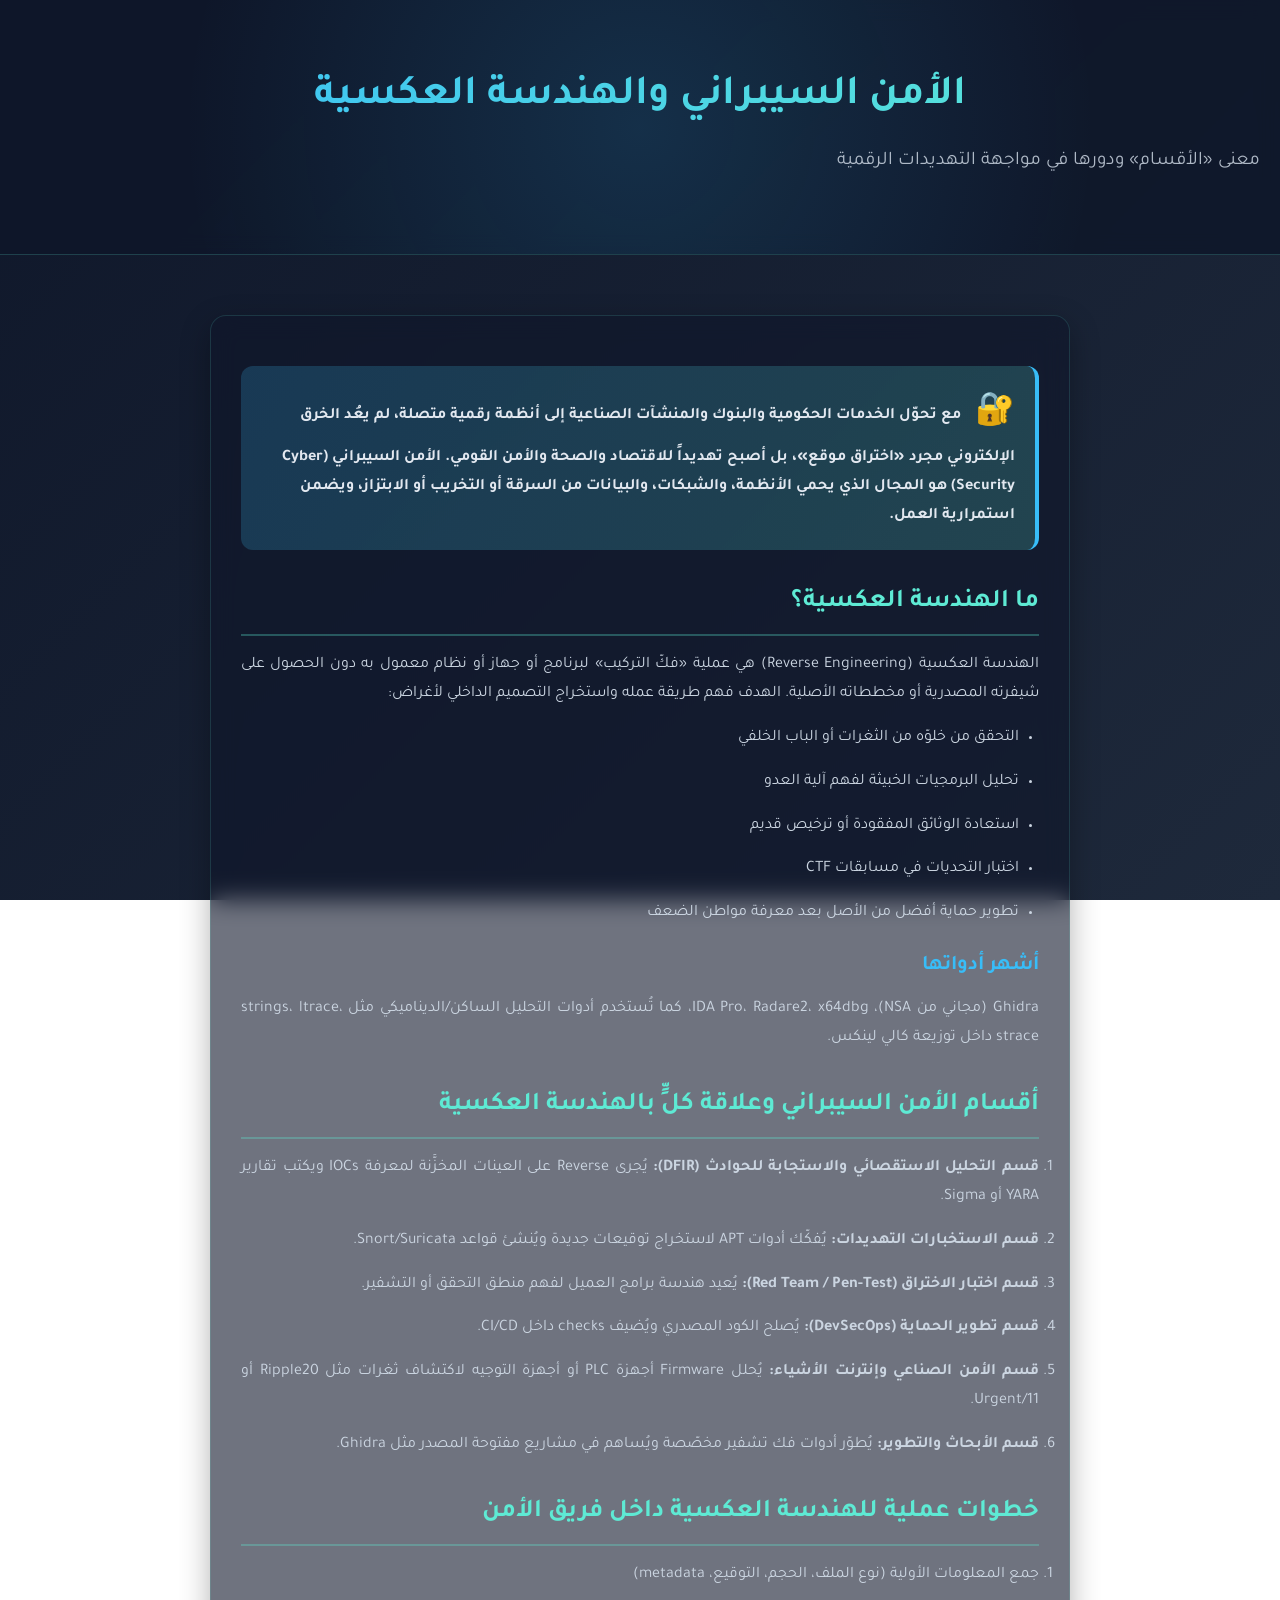
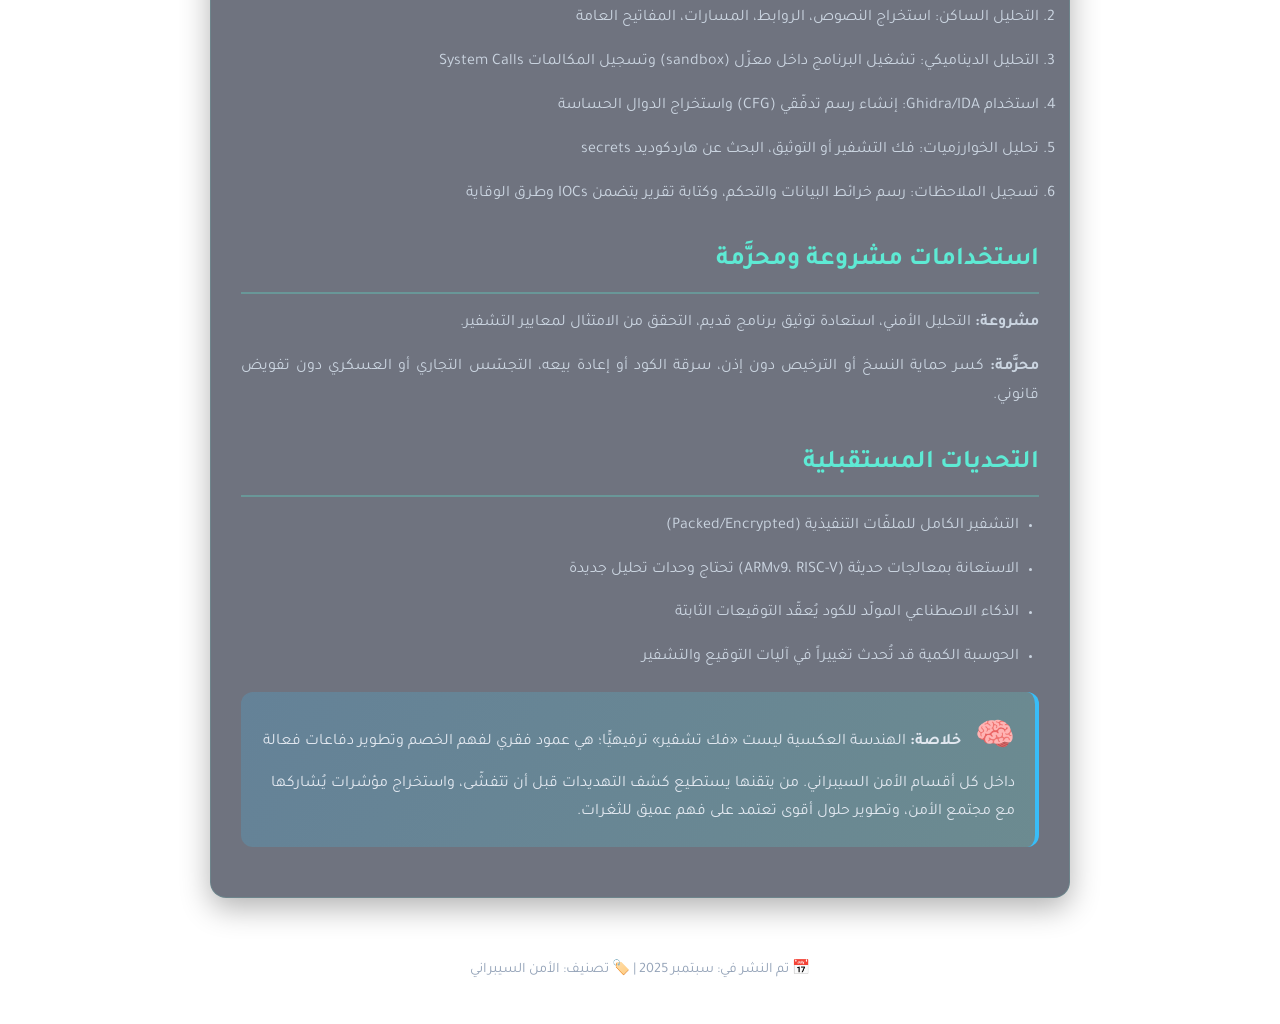
<file: ambiratur/amjad/4m.html>
<!DOCTYPE html>
<html lang="ar" dir="rtl">
   <head>
      <meta charset="UTF-8">
      <meta name="viewport" content="width=device-width, initial-scale=1">
      <title>الأمن السيبراني والهندسة العكسية</title>
      <link rel="shortcut icon" href="500x500.png" type="image/x-icon">
      <style>
         @import url('https://fonts.googleapis.com/css2?family=Tajawal:wght@300;400;700&display=swap');
         * {
         margin: 0;
         padding: 0;
         box-sizing: border-box;
         }
         body {
         font-family: 'Tajawal', sans-serif;
         background: linear-gradient(135deg, #0f172a 0%, #1e293b 100%);
         color: #e2e8f0;
         min-height: 100vh;
         background-attachment: fixed;
         line-height: 1.8;
         }
         .container {
         max-width: 900px;
         margin: 0 auto;
         padding: 20px;
         }
         header {
         background: rgba(15, 23, 42, 0.85);
         backdrop-filter: blur(10px);
         border-bottom: 1px solid rgba(94, 234, 212, 0.2);
         color: white;
         padding: 60px 20px;
         text-align: center;
         position: relative;
         overflow: hidden;
         }
         header::before {
         content: '';
         position: absolute;
         top: 0;
         left: 0;
         width: 100%;
         height: 100%;
         background: radial-gradient(circle at center, rgba(56, 189, 248, 0.15) 0%, transparent 70%);
         z-index: -1;
         }
         h1 {
         font-size: 2.6em;
         margin-bottom: 10px;
         background: linear-gradient(to left, #5eead4, #38bdf8);
         -webkit-background-clip: text;
         background-clip: text;
         color: transparent;
         }
         .subtitle {
         font-size: 1.2em;
         opacity: 0.85;
         }
         article {
         background: rgba(15, 23, 42, 0.6);
         backdrop-filter: blur(12px);
         margin: 40px auto;
         padding: 30px;
         border-radius: 16px;
         border: 1px solid rgba(94, 234, 212, 0.15);
         box-shadow: 0 10px 30px rgba(0,0,0,0.3);
         }
         h2 {
         color: #5eead4;
         margin: 30px 0 15px;
         padding-bottom: 8px;
         border-bottom: 2px solid rgba(94, 234, 212, 0.3);
         font-size: 1.6em;
         }
         h3 {
         color: #38bdf8;
         margin: 20px 0 10px;
         font-size: 1.3em;
         }
         p, li {
         margin-bottom: 15px;
         text-align: justify;
         color: #cbd5e1;
         }
         ul {
         padding-right: 20px;
         }
         .highlight {
         background: linear-gradient(120deg, rgba(56, 189, 248, 0.2) 0%, rgba(94, 234, 212, 0.2) 100%);
         padding: 20px;
         border-radius: 12px;
         margin: 20px 0;
         border-right: 4px solid #38bdf8;
         }
         .icon {
         font-size: 2em;
         margin-left: 10px;
         vertical-align: middle;
         }
         footer {
         text-align: center;
         margin-top: 40px;
         padding: 20px;
         font-size: 0.9em;
         color: #94a3b8;
         }
         @media (max-width: 600px) {
         h1 { font-size: 2em; }
         .subtitle { font-size: 1em; }
         }
      </style>
   </head>
   <body>
      <header>
         <h1>الأمن السيبراني والهندسة العكسية</h1>
         <p class="subtitle">معنى «الأقسام» ودورها في مواجهة التهديدات الرقمية</p>
      </header>
      <div class="container">
         <article>
            <div class="highlight">
               <span class="icon">🔐</span>
               <strong>مع تحوّل الخدمات الحكومية والبنوك والمنشآت الصناعية إلى أنظمة رقمية متصلة، لم يعُد الخرق الإلكتروني مجرد «اختراق موقع»، بل أصبح تهديداً للاقتصاد والصحة والأمن القومي. الأمن السيبراني (Cyber Security) هو المجال الذي يحمي الأنظمة، والشبكات، والبيانات من السرقة أو التخريب أو الابتزاز، ويضمن استمرارية العمل.</strong>
            </div>
            <h2>ما الهندسة العكسية؟</h2>
            <p>الهندسة العكسية (Reverse Engineering) هي عملية «فكّ التركيب» لبرنامج أو جهاز أو نظام معمول به دون الحصول على شيفرته المصدرية أو مخططاته الأصلية. الهدف فهم طريقة عمله واستخراج التصميم الداخلي لأغراض:</p>
            <ul>
               <li>التحقق من خلوّه من الثغرات أو الباب الخلفي</li>
               <li>تحليل البرمجيات الخبيثة لفهم آلية العدو</li>
               <li>استعادة الوثائق المفقودة أو ترخيص قديم</li>
               <li>اختبار التحديات في مسابقات CTF</li>
               <li>تطوير حماية أفضل من الأصل بعد معرفة مواطن الضعف</li>
            </ul>
            <h3>أشهر أدواتها</h3>
            <p>Ghidra (مجاني من NSA)، IDA Pro، Radare2، x64dbg، كما تُستخدم أدوات التحليل الساكن/الديناميكي مثل strings، ltrace، strace داخل توزيعة كالي لينكس.</p>
            <h2>أقسام الأمن السيبراني وعلاقة كلٍّ بالهندسة العكسية</h2>
            <ol>
               <li><strong>قسم التحليل الاستقصائي والاستجابة للحوادث (DFIR):</strong> يُجرى Reverse على العينات المخزَّنة لمعرفة IOCs ويكتب تقارير YARA أو Sigma.</li>
               <li><strong>قسم الاستخبارات التهديدات:</strong> يُفكّك أدوات APT لاستخراج توقيعات جديدة ويُنشئ قواعد Snort/Suricata.</li>
               <li><strong>قسم اختبار الاختراق (Red Team / Pen-Test):</strong> يُعيد هندسة برامج العميل لفهم منطق التحقق أو التشفير.</li>
               <li><strong>قسم تطوير الحماية (DevSecOps):</strong> يُصلح الكود المصدري ويُضيف checks داخل CI/CD.</li>
               <li><strong>قسم الأمن الصناعي وإنترنت الأشياء:</strong> يُحلل Firmware أجهزة PLC أو أجهزة التوجيه لاكتشاف ثغرات مثل Ripple20 أو Urgent/11.</li>
               <li><strong>قسم الأبحاث والتطوير:</strong> يُطوّر أدوات فك تشفير مخصّصة ويُساهم في مشاريع مفتوحة المصدر مثل Ghidra.</li>
            </ol>
            <h2>خطوات عملية للهندسة العكسية داخل فريق الأمن</h2>
            <ol>
               <li>جمع المعلومات الأولية (نوع الملف، الحجم، التوقيع، metadata)</li>
               <li>التحليل الساكن: استخراج النصوص، الروابط، المسارات، المفاتيح العامة</li>
               <li>التحليل الديناميكي: تشغيل البرنامج داخل معزّل (sandbox) وتسجيل المكالمات System Calls</li>
               <li>استخدام Ghidra/IDA: إنشاء رسم تدفّقي (CFG) واستخراج الدوال الحساسة</li>
               <li>تحليل الخوارزميات: فك التشفير أو التوثيق، البحث عن هاردكوديد secrets</li>
               <li>تسجيل الملاحظات: رسم خرائط البيانات والتحكم، وكتابة تقرير يتضمن IOCs وطرق الوقاية</li>
            </ol>
            <h2>استخدامات مشروعة ومحرَّمة</h2>
            <p><strong>مشروعة:</strong> التحليل الأمني، استعادة توثيق برنامج قديم، التحقق من الامتثال لمعايير التشفير.</p>
            <p><strong>محرَّمة:</strong> كسر حماية النسخ أو الترخيص دون إذن، سرقة الكود أو إعادة بيعه، التجسّس التجاري أو العسكري دون تفويض قانوني.</p>
            <h2>التحديات المستقبلية</h2>
            <ul>
               <li>التشفير الكامل للملفّات التنفيذية (Packed/Encrypted)</li>
               <li>الاستعانة بمعالجات حديثة (ARMv9، RISC-V) تحتاج وحدات تحليل جديدة</li>
               <li>الذكاء الاصطناعي المولّد للكود يُعقّد التوقيعات الثابتة</li>
               <li>الحوسبة الكمية قد تُحدث تغييراً في آليات التوقيع والتشفير</li>
            </ul>
            <div class="highlight">
               <span class="icon">🧠</span>
               <strong>خلاصة:</strong> الهندسة العكسية ليست «فك تشفير» ترفيهيًّا؛ هي عمود فقري لفهم الخصم وتطوير دفاعات فعالة داخل كل أقسام الأمن السيبراني. من يتقنها يستطيع كشف التهديدات قبل أن تتفشّى، واستخراج مؤشرات يُشاركها مع مجتمع الأمن، وتطوير حلول أقوى تعتمد على فهم عميق للثغرات.
            </div>
         </article>
         <footer>
            📅 تم النشر في: سبتمبر 2025 | 🏷️ تصنيف: الأمن السيبراني
         </footer>
      </div>
   </body>
</html>
</file>
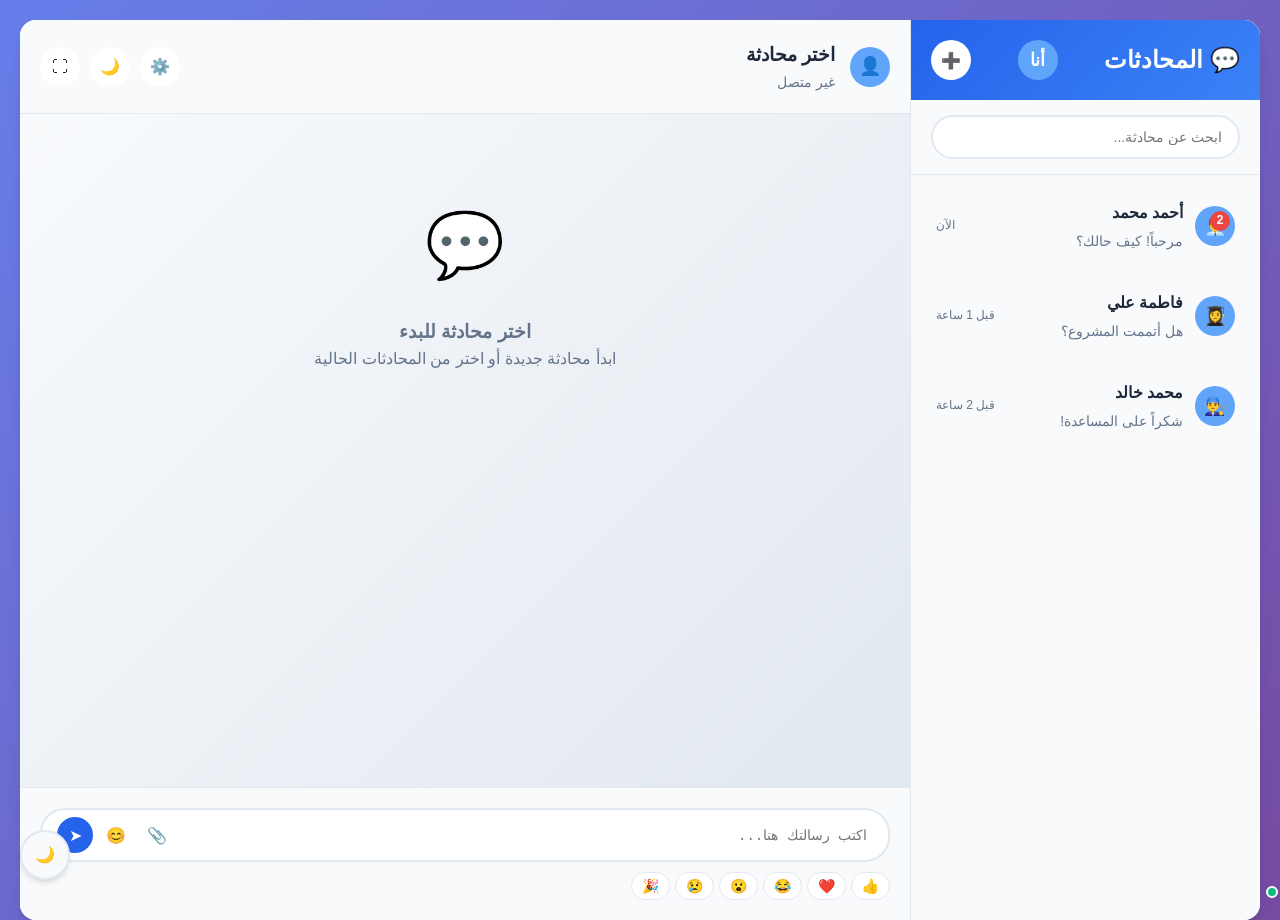
<file: ambiratur/amjad/محادثات.html>
<!DOCTYPE html>
<html lang="ar" dir="rtl">
   <head>
      <meta charset="UTF-8">
      <meta name="viewport" content="width=device-width, initial-scale=1.0">
      <title>تطبيق المحادثة المتقدم</title>
      <link rel="shortcut icon" href="500x500.png" type="image/x-icon">
      <style>
         /* CSS متقدم ومطور */
         :root {
         --primary-color: #2563eb;
         --secondary-color: #3b82f6;
         --accent-color: #60a5fa;
         --background-color: #ffffff;
         --surface-color: #f8fafc;
         --text-primary: #1e293b;
         --text-secondary: #64748b;
         --border-color: #e2e8f0;
         --message-user: #2563eb;
         --message-agent: #f1f5f9;
         --shadow-sm: 0 1px 2px 0 rgb(0 0 0 / 0.05);
         --shadow-md: 0 4px 6px -1px rgb(0 0 0 / 0.1), 0 2px 4px -2px rgb(0 0 0 / 0.1);
         --shadow-lg: 0 10px 15px -3px rgb(0 0 0 / 0.1), 0 4px 6px -4px rgb(0 0 0 / 0.1);
         --transition: all 0.3s cubic-bezier(0.4, 0, 0.2, 1);
         }
         [data-theme="dark"] {
         --background-color: #0f172a;
         --surface-color: #1e293b;
         --text-primary: #f1f5f9;
         --text-secondary: #94a3b8;
         --border-color: #334155;
         --message-agent: #334155;
         }
         * {
         margin: 0;
         padding: 0;
         box-sizing: border-box;
         }
         body {
         font-family: 'Segoe UI', Tahoma, Geneva, Verdana, sans-serif;
         background: linear-gradient(135deg, #667eea 0%, #764ba2 100%);
         color: var(--text-primary);
         line-height: 1.6;
         transition: var(--transition);
         height: 100vh;
         overflow: hidden;
         }
         .chat-app {
         display: flex;
         height: 100vh;
         background: var(--background-color);
         box-shadow: var(--shadow-lg);
         border-radius: 16px;
         overflow: hidden;
         margin: 20px;
         }
         /* قائمة المحادثات */
         .sidebar {
         width: 350px;
         background: var(--surface-color);
         border-left: 1px solid var(--border-color);
         display: flex;
         flex-direction: column;
         transition: var(--transition);
         }
         .sidebar-header {
         padding: 20px;
         background: linear-gradient(135deg, var(--primary-color), var(--secondary-color));
         color: white;
         display: flex;
         justify-content: space-between;
         align-items: center;
         }
         .sidebar-header h2 {
         font-size: 1.5rem;
         font-weight: 700;
         }
         .user-profile {
         display: flex;
         align-items: center;
         gap: 10px;
         }
         .avatar {
         width: 40px;
         height: 40px;
         border-radius: 50%;
         background: var(--accent-color);
         display: flex;
         align-items: center;
         justify-content: center;
         font-weight: 600;
         color: white;
         font-size: 18px;
         }
         .status-indicator {
         width: 12px;
         height: 12px;
         border-radius: 50%;
         background: #10b981;
         position: absolute;
         bottom: 2px;
         right: 2px;
         border: 2px solid white;
         animation: pulse 2s infinite;
         }
         @keyframes pulse {
         0% { transform: scale(0.95); box-shadow: 0 0 0 0 rgba(16, 185, 129, 0.7); }
         70% { transform: scale(1); box-shadow: 0 0 0 6px rgba(16, 185, 129, 0); }
         100% { transform: scale(0.95); box-shadow: 0 0 0 0 rgba(16, 185, 129, 0); }
         }
         .search-box {
         padding: 15px 20px;
         border-bottom: 1px solid var(--border-color);
         }
         .search-input {
         width: 100%;
         padding: 12px 16px;
         border: 2px solid var(--border-color);
         border-radius: 25px;
         font-size: 14px;
         background: var(--background-color);
         color: var(--text-primary);
         transition: var(--transition);
         }
         .search-input:focus {
         outline: none;
         border-color: var(--primary-color);
         box-shadow: 0 0 0 3px rgba(37, 99, 235, 0.1);
         }
         .conversations-list {
         flex: 1;
         overflow-y: auto;
         padding: 10px;
         }
         .conversation-item {
         display: flex;
         align-items: center;
         padding: 15px;
         border-radius: 12px;
         margin-bottom: 8px;
         cursor: pointer;
         transition: var(--transition);
         position: relative;
         }
         .conversation-item:hover {
         background: var(--background-color);
         transform: translateX(-2px);
         }
         .conversation-item.active {
         background: var(--primary-color);
         color: white;
         }
         .conversation-avatar {
         position: relative;
         margin-left: 12px;
         }
         .conversation-info {
         flex: 1;
         }
         .conversation-name {
         font-weight: 600;
         margin-bottom: 4px;
         }
         .conversation-last-message {
         font-size: 14px;
         color: var(--text-secondary);
         white-space: nowrap;
         overflow: hidden;
         text-overflow: ellipsis;
         }
         .conversation-item.active .conversation-last-message {
         color: rgba(255, 255, 255, 0.8);
         }
         .conversation-time {
         font-size: 12px;
         color: var(--text-secondary);
         }
         .unread-badge {
         position: absolute;
         top: 5px;
         right: 5px;
         background: #ef4444;
         color: white;
         border-radius: 50%;
         width: 20px;
         height: 20px;
         display: flex;
         align-items: center;
         justify-content: center;
         font-size: 12px;
         font-weight: 600;
         }
         /* منطقة المحادثة */
         .chat-area {
         flex: 1;
         display: flex;
         flex-direction: column;
         background: var(--background-color);
         }
         .chat-header {
         padding: 20px;
         background: var(--surface-color);
         border-bottom: 1px solid var(--border-color);
         display: flex;
         justify-content: space-between;
         align-items: center;
         }
         .chat-header-info {
         display: flex;
         align-items: center;
         gap: 15px;
         }
         .chat-header-name {
         font-size: 1.2rem;
         font-weight: 700;
         }
         .chat-header-status {
         font-size: 14px;
         color: var(--text-secondary);
         }
         .chat-actions {
         display: flex;
         gap: 10px;
         }
         .icon-btn {
         width: 40px;
         height: 40px;
         border: none;
         border-radius: 50%;
         background: var(--background-color);
         color: var(--text-primary);
         cursor: pointer;
         display: flex;
         align-items: center;
         justify-content: center;
         transition: var(--transition);
         font-size: 16px;
         }
         .icon-btn:hover {
         background: var(--primary-color);
         color: white;
         transform: scale(1.1);
         }
         /* منطقة الرسائل */
         .messages-container {
         flex: 1;
         padding: 20px;
         overflow-y: auto;
         background: linear-gradient(135deg, #f8fafc 0%, #e2e8f0 100%);
         }
         [data-theme="dark"] .messages-container {
         background: linear-gradient(135deg, #1e293b 0%, #334155 100%);
         }
         .message {
         display: flex;
         margin-bottom: 20px;
         animation: messageSlide 0.3s ease-out;
         }
         @keyframes messageSlide {
         from {
         opacity: 0;
         transform: translateY(20px);
         }
         to {
         opacity: 1;
         transform: translateY(0);
         }
         }
         .message.user {
         justify-content: flex-end;
         }
         .message-bubble {
         max-width: 70%;
         padding: 15px 20px;
         border-radius: 20px;
         position: relative;
         word-wrap: break-word;
         box-shadow: var(--shadow-sm);
         }
         .message.agent .message-bubble {
         background: var(--message-agent);
         color: var(--text-primary);
         border-bottom-right-radius: 5px;
         }
         .message.user .message-bubble {
         background: var(--message-user);
         color: white;
         border-bottom-left-radius: 5px;
         }
         .message-content {
         margin-bottom: 5px;
         line-height: 1.5;
         }
         .message-time {
         font-size: 12px;
         opacity: 0.7;
         text-align: left;
         }
         .message.user .message-time {
         text-align: right;
         }
         .message-avatar {
         width: 32px;
         height: 32px;
         border-radius: 50%;
         margin: 0 10px;
         align-self: flex-end;
         }
         /* منطقة الإدخال */
         .input-container {
         padding: 20px;
         background: var(--surface-color);
         border-top: 1px solid var(--border-color);
         }
         .input-wrapper {
         display: flex;
         align-items: center;
         gap: 10px;
         background: var(--background-color);
         border-radius: 25px;
         padding: 5px;
         border: 2px solid var(--border-color);
         transition: var(--transition);
         }
         .input-wrapper:focus-within {
         border-color: var(--primary-color);
         box-shadow: 0 0 0 3px rgba(37, 99, 235, 0.1);
         }
         .message-input {
         flex: 1;
         border: none;
         background: none;
         padding: 12px 16px;
         font-size: 14px;
         color: var(--text-primary);
         outline: none;
         resize: none;
         max-height: 100px;
         }
         .input-actions {
         display: flex;
         gap: 5px;
         margin-left: 10px;
         }
         .attach-btn, .emoji-btn, .send-btn {
         width: 36px;
         height: 36px;
         border: none;
         border-radius: 50%;
         cursor: pointer;
         display: flex;
         align-items: center;
         justify-content: center;
         transition: var(--transition);
         font-size: 16px;
         }
         .attach-btn, .emoji-btn {
         background: transparent;
         color: var(--text-secondary);
         }
         .attach-btn:hover, .emoji-btn:hover {
         background: var(--background-color);
         color: var(--text-primary);
         }
         .send-btn {
         background: var(--primary-color);
         color: white;
         }
         .send-btn:hover {
         background: var(--secondary-color);
         transform: scale(1.1);
         }
         .send-btn:disabled {
         background: var(--text-secondary);
         cursor: not-allowed;
         transform: none;
         }
         /* نافذة الإيموجي */
         .emoji-picker {
         position: absolute;
         bottom: 80px;
         right: 20px;
         background: var(--surface-color);
         border-radius: 12px;
         box-shadow: var(--shadow-lg);
         padding: 15px;
         display: none;
         grid-template-columns: repeat(8, 1fr);
         gap: 5px;
         z-index: 1000;
         border: 1px solid var(--border-color);
         }
         .emoji-picker.show {
         display: grid;
         }
         .emoji-item {
         width: 30px;
         height: 30px;
         display: flex;
         align-items: center;
         justify-content: center;
         cursor: pointer;
         border-radius: 6px;
         transition: var(--transition);
         font-size: 20px;
         }
         .emoji-item:hover {
         background: var(--background-color);
         transform: scale(1.2);
         }
         /* قائمة الإعدادات */
         .settings-menu {
         position: absolute;
         top: 60px;
         right: 20px;
         background: var(--surface-color);
         border-radius: 12px;
         box-shadow: var(--shadow-lg);
         padding: 10px;
         display: none;
         min-width: 200px;
         z-index: 1000;
         border: 1px solid var(--border-color);
         }
         .settings-menu.show {
         display: block;
         }
         .settings-item {
         padding: 12px 16px;
         cursor: pointer;
         border-radius: 8px;
         transition: var(--transition);
         display: flex;
         align-items: center;
         gap: 10px;
         }
         .settings-item:hover {
         background: var(--background-color);
         }
         /* زر تبديل الوضع المظلم */
         .theme-toggle {
         position: fixed;
         bottom: 20px;
         left: 20px;
         background: var(--surface-color);
         border: 2px solid var(--border-color);
         border-radius: 50%;
         width: 50px;
         height: 50px;
         display: flex;
         align-items: center;
         justify-content: center;
         cursor: pointer;
         box-shadow: var(--shadow-md);
         transition: var(--transition);
         z-index: 100;
         }
         .theme-toggle:hover {
         transform: scale(1.1);
         }
         /* رسائل التنبيه */
         .notification {
         position: fixed;
         top: 20px;
         right: 20px;
         background: var(--primary-color);
         color: white;
         padding: 15px 20px;
         border-radius: 8px;
         box-shadow: var(--shadow-lg);
         transform: translateX(400px);
         transition: var(--transition);
         z-index: 1000;
         }
         .notification.show {
         transform: translateX(0);
         }
         /* التصميم المتجاوب */
         @media (max-width: 1024px) {
         .chat-app {
         margin: 10px;
         }
         .sidebar {
         width: 300px;
         }
         }
         @media (max-width: 768px) {
         .chat-app {
         margin: 0;
         border-radius: 0;
         height: 100vh;
         }
         .sidebar {
         position: fixed;
         top: 0;
         right: -100%;
         width: 100%;
         height: 100%;
         z-index: 999;
         border-radius: 0;
         }
         .sidebar.show {
         right: 0;
         }
         .messages-container {
         padding: 15px;
         }
         .message-bubble {
         max-width: 85%;
         }
         }
         @media (max-width: 480px) {
         .chat-header {
         padding: 15px;
         }
         .input-container {
         padding: 15px;
         }
         .message-bubble {
         padding: 12px 16px;
         font-size: 14px;
         }
         }
         /* مؤشر الكتابة */
         .typing-indicator {
         display: none;
         align-items: center;
         gap: 4px;
         padding: 15px 20px;
         margin-bottom: 10px;
         }
         .typing-indicator.show {
         display: flex;
         }
         .typing-dot {
         width: 8px;
         height: 8px;
         border-radius: 50%;
         background: var(--text-secondary);
         animation: typing 1.4s infinite ease-in-out;
         }
         .typing-dot:nth-child(1) { animation-delay: -0.32s; }
         .typing-dot:nth-child(2) { animation-delay: -0.16s; }
         @keyframes typing {
         0%, 80%, 100% { transform: scale(0); }
         40% { transform: scale(1); }
         }
         /* سكرول مخصص */
         ::-webkit-scrollbar {
         width: 6px;
         }
         ::-webkit-scrollbar-track {
         background: var(--background-color);
         }
         ::-webkit-scrollbar-thumb {
         background: var(--border-color);
         border-radius: 3px;
         }
         ::-webkit-scrollbar-thumb:hover {
         background: var(--text-secondary);
         }
         /* تأثيرات إضافية */
         .fade-in {
         animation: fadeIn 0.5s ease-out;
         }
         @keyframes fadeIn {
         from { opacity: 0; }
         to { opacity: 1; }
         }
         .slide-up {
         animation: slideUp 0.3s ease-out;
         }
         @keyframes slideUp {
         from { transform: translateY(20px); opacity: 0; }
         to { transform: translateY(0); opacity: 1; }
         }
         /* زر القائمة للموبايل */
         .mobile-menu-btn {
         display: none;
         background: none;
         border: none;
         font-size: 24px;
         cursor: pointer;
         color: var(--text-primary);
         }
         @media (max-width: 768px) {
         .mobile-menu-btn {
         display: block;
         }
         }
         /* وضع ملء الشاشة */
         .fullscreen-mode .chat-app {
         margin: 0;
         border-radius: 0;
         height: 100vh;
         }
         .fullscreen-mode .sidebar {
         border-radius: 0;
         }
         /* معاينة الصور */
         .image-preview {
         max-width: 200px;
         max-height: 200px;
         border-radius: 12px;
         margin: 10px 0;
         cursor: pointer;
         transition: var(--transition);
         }
         .image-preview:hover {
         transform: scale(1.05);
         }
         /* ردود الفعل السريعة */
         .quick-reactions {
         display: flex;
         gap: 5px;
         margin-top: 10px;
         }
         .reaction-btn {
         background: var(--background-color);
         border: 1px solid var(--border-color);
         border-radius: 15px;
         padding: 5px 10px;
         cursor: pointer;
         font-size: 14px;
         transition: var(--transition);
         }
         .reaction-btn:hover {
         background: var(--primary-color);
         color: white;
         border-color: var(--primary-color);
         }
      </style>
   </head>
   <body>
      <div class="chat-app">
         <!-- الشريط الجانبي -->
         <aside class="sidebar" id="sidebar">
            <div class="sidebar-header">
               <h2>💬 المحادثات</h2>
               <div class="user-profile">
                  <div class="avatar">
                     أنا
                     <div class="status-indicator"></div>
                  </div>
               </div>
            </div>
            <div class="search-box">
               <input type="text" class="search-input" id="searchInput" placeholder="ابحث عن محادثة...">
            </div>
            <div class="conversations-list" id="conversationsList">
               <!-- سيتم ملء المحادثات هنا ديناميكياً -->
            </div>
         </aside>
         <!-- منطقة المحادثة -->
         <main class="chat-area">
            <header class="chat-header">
               <button class="mobile-menu-btn" onclick="toggleSidebar()">☰</button>
               <div class="chat-header-info">
                  <div class="avatar" id="currentChatAvatar">👤</div>
                  <div>
                     <div class="chat-header-name" id="currentChatName">اختر محادثة</div>
                     <div class="chat-header-status" id="currentChatStatus">غير متصل</div>
                  </div>
               </div>
               <div class="chat-actions">
                  <button class="icon-btn" onclick="toggleSettings()" title="الإعدادات">⚙️</button>
                  <button class="icon-btn" onclick="toggleTheme()" title="تبديل الوضع">🌙</button>
                  <button class="icon-btn" onclick="toggleFullscreen()" title="ملء الشاشة">⛶</button>
               </div>
               <!-- قائمة الإعدادات -->
               <div class="settings-menu" id="settingsMenu">
                  <div class="settings-item" onclick="clearChat()">
                     🗑️ مسح المحادثة
                  </div>
                  <div class="settings-item" onclick="exportChat()">
                     📤 تصدير المحادثة
                  </div>
                  <div class="settings-item" onclick="muteChat()">
                     🔇 كتم الإشعارات
                  </div>
                  <div class="settings-item" onclick="blockUser()">
                     🚫 حظر المستخدم
                  </div>
               </div>
            </header>
            <div class="messages-container" id="messagesContainer">
               <div id="noChatMessage" style="text-align: center; padding: 60px 20px; color: var(--text-secondary);">
                  <div style="font-size: 4rem; margin-bottom: 20px;">💬</div>
                  <h3>اختر محادثة للبدء</h3>
                  <p>ابدأ محادثة جديدة أو اختر من المحادثات الحالية</p>
               </div>
               <!-- مؤشر الكتابة -->
               <div class="typing-indicator" id="typingIndicator">
                  <div class="typing-dot"></div>
                  <div class="typing-dot"></div>
                  <div class="typing-dot"></div>
                  <span style="margin-right: 10px; color: var(--text-secondary);">يكتب الآن...</span>
               </div>
            </div>
            <div class="input-container">
               <div class="input-wrapper">
                  <textarea 
                     class="message-input" 
                     id="messageInput" 
                     placeholder="اكتب رسالتك هنا..."
                     rows="1"
                     ></textarea>
                  <div class="input-actions">
                     <button class="attach-btn" onclick="attachFile()" title="إرفاق ملف">📎</button>
                     <button class="emoji-btn" onclick="toggleEmojiPicker()" title="إضافة إيموجي">😊</button>
                     <button class="send-btn" id="sendBtn" onclick="sendMessage()" title="إرسال">➤</button>
                  </div>
               </div>
               <!-- منتقي الإيموجي -->
               <div class="emoji-picker" id="emojiPicker">
                  <!-- سيتم ملء الإيموجي هنا ديناميكياً -->
               </div>
               <!-- ردود الفعل السريعة -->
               <div class="quick-reactions" id="quickReactions">
                  <button class="reaction-btn" onclick="sendQuickReaction('👍')">👍</button>
                  <button class="reaction-btn" onclick="sendQuickReaction('❤️')">❤️</button>
                  <button class="reaction-btn" onclick="sendQuickReaction('😂')">😂</button>
                  <button class="reaction-btn" onclick="sendQuickReaction('😮')">😮</button>
                  <button class="reaction-btn" onclick="sendQuickReaction('😢')">😢</button>
                  <button class="reaction-btn" onclick="sendQuickReaction('🎉')">🎉</button>
               </div>
            </div>
         </main>
      </div>
      <!-- زر تبديل الوضع المظلم -->
      <div class="theme-toggle" onclick="toggleTheme()">
         <span id="themeIcon">🌙</span>
      </div>
      <!-- رسائل التنبيه -->
      <div class="notification" id="notification"></div>
      <!-- عنصر إدخال مخفي للملفات -->
      <input type="file" id="fileInput" style="display: none;" accept="image/*,.pdf,.doc,.docx,.txt" onchange="handleFileSelect(event)">
      <script>
         // متغيرات التطبيق
         let conversations = [];
         let currentConversation = null;
         let currentTheme = localStorage.getItem('theme') || 'light';
         let isTyping = false;
         let fileToSend = null;
         
         // تهيئة التطبيق
         document.addEventListener('DOMContentLoaded', function() {
             initializeTheme();
             initializeConversations();
             initializeEmojiPicker();
             setupEventListeners();
             loadConversations();
         });
         
         // تهيئة الوضع المظلم/المضيء
         function initializeTheme() {
             document.documentElement.setAttribute('data-theme', currentTheme);
             document.getElementById('themeIcon').textContent = currentTheme === 'dark' ? '☀️' : '🌙';
         }
         
         // تبديل الوضع المظلم/المضيء
         function toggleTheme() {
             currentTheme = currentTheme === 'light' ? 'dark' : 'light';
             document.documentElement.setAttribute('data-theme', currentTheme);
             localStorage.setItem('theme', currentTheme);
             document.getElementById('themeIcon').textContent = currentTheme === 'dark' ? '☀️' : '🌙';
             showNotification('تم تغيير الوضع بنجاح!');
         }
         
         // تهيئة المحادثات الافتراضية
         function initializeConversations() {
             conversations = [
                 {
                     id: 1,
                     name: 'أحمد محمد',
                     avatar: '👨‍💼',
                     status: 'متصل الآن',
                     lastMessage: 'مرحباً! كيف حالك؟',
                     lastMessageTime: new Date().toISOString(),
                     unread: 2,
                     messages: [
                         {
                             id: 1,
                             content: 'مرحباً! كيف حالك؟',
                             sender: 'agent',
                             time: new Date().toISOString(),
                             status: 'read'
                         },
                         {
                             id: 2,
                             content: 'أنا بخير، شكراً لسؤالك!',
                             sender: 'user',
                             time: new Date().toISOString(),
                             status: 'read'
                         }
                     ]
                 },
                 {
                     id: 2,
                     name: 'فاطمة علي',
                     avatar: '👩‍🎓',
                     status: 'متصلة',
                     lastMessage: 'هل أتممت المشروع؟',
                     lastMessageTime: new Date(Date.now() - 3600000).toISOString(),
                     unread: 0,
                     messages: [
                         {
                             id: 1,
                             content: 'هل أتممت المشروع؟',
                             sender: 'agent',
                             time: new Date(Date.now() - 3600000).toISOString(),
                             status: 'read'
                         }
                     ]
                 },
                 {
                     id: 3,
                     name: 'محمد خالد',
                     avatar: '👨‍🔧',
                     status: 'غير متصل',
                     lastMessage: 'شكراً على المساعدة!',
                     lastMessageTime: new Date(Date.now() - 7200000).toISOString(),
                     unread: 0,
                     messages: []
                 }
             ];
         }
         
         // تهيئة منتقي الإيموجي
         function initializeEmojiPicker() {
             const emojis = ['😀', '😂', '😍', '🤔', '👍', '👎', '❤️', '🔥', '🎉', '😢', '😡', '🙄', '😴', '🤗', '😊', '😎', '🤓', '💪', '🌟', '💯', '🔔', '📞', '💬', '⏰', '🎯', '💡', '🔑', '🔒', '📧', '📱'];
             const emojiPicker = document.getElementById('emojiPicker');
             
             emojis.forEach(emoji => {
                 const emojiItem = document.createElement('div');
                 emojiItem.className = 'emoji-item';
                 emojiItem.textContent = emoji;
                 emojiItem.onclick = () => insertEmoji(emoji);
                 emojiPicker.appendChild(emojiItem);
             });
         }
         
         // إعداد مستمعي الأحداث
         function setupEventListeners() {
             // البحث
             document.getElementById('searchInput').addEventListener('input', function(e) {
                 searchConversations(e.target.value);
             });
         
             // إدخال الرسالة
             const messageInput = document.getElementById('messageInput');
             messageInput.addEventListener('keypress', function(e) {
                 if (e.key === 'Enter' && !e.shiftKey) {
                     e.preventDefault();
                     sendMessage();
                 }
             });
         
             messageInput.addEventListener('input', function() {
                 this.style.height = 'auto';
                 this.style.height = Math.min(this.scrollHeight, 100) + 'px';
                 
                 // محاكاة الكتابة
                 if (!isTyping) {
                     simulateTyping();
                 }
             });
         
             // إغلاق القوائم المنبثقة
             document.addEventListener('click', function(e) {
                 if (!e.target.closest('.emoji-btn')) {
                     document.getElementById('emojiPicker').classList.remove('show');
                 }
                 if (!e.target.closest('.icon-btn')) {
                     document.getElementById('settingsMenu').classList.remove('show');
                 }
             });
         
             // تبديل الشريط الجانبي على الموبايل
             window.addEventListener('resize', function() {
                 if (window.innerWidth > 768) {
                     document.getElementById('sidebar').classList.remove('show');
                 }
             });
         }
         
         // تحميل المحادثات
         function loadConversations() {
             renderConversations();
         }
         
         // عرض المحادثات
         function renderConversations() {
             const conversationsList = document.getElementById('conversationsList');
             conversationsList.innerHTML = conversations.map(conversation => `
                 <div class="conversation-item ${currentConversation?.id === conversation.id ? 'active' : ''}" 
                      onclick="selectConversation(${conversation.id})">
                     <div class="conversation-avatar">
                         <div class="avatar">${conversation.avatar}</div>
                         ${conversation.unread > 0 ? `<div class="unread-badge">${conversation.unread}</div>` : ''}
                     </div>
                     <div class="conversation-info">
                         <div class="conversation-name">${conversation.name}</div>
                         <div class="conversation-last-message">${conversation.lastMessage}</div>
                     </div>
                     <div class="conversation-time">${formatTime(conversation.lastMessageTime)}</div>
                 </div>
             `).join('');
         }
         
         // اختيار محادثة
         function selectConversation(id) {
             currentConversation = conversations.find(conv => conv.id === id);
             if (currentConversation) {
                 // تحديث واجهة المستخدم
                 document.getElementById('currentChatName').textContent = currentConversation.name;
                 document.getElementById('currentChatAvatar').textContent = currentConversation.avatar;
                 document.getElementById('currentChatStatus').textContent = currentConversation.status;
                 
                 // عرض الرسائل
                 renderMessages();
                 
                 // إعادة تعيين عدد الرسائل غير المقروءة
                 currentConversation.unread = 0;
                 renderConversations();
                 
                 // إخفاء رسالة "اختر محادثة"
                 document.getElementById('noChatMessage').style.display = 'none';
                 
                 // تمرير إلى آخر رسالة
                 scrollToBottom();
                 
                 // إغلاق الشريط الجانبي على الموبايل
                 if (window.innerWidth <= 768) {
                     document.getElementById('sidebar').classList.remove('show');
                 }
             }
         }
         
         // عرض الرسائل
         function renderMessages() {
             if (!currentConversation) return;
         
             const messagesContainer = document.getElementById('messagesContainer');
             const existingMessages = messagesContainer.querySelectorAll('.message');
             existingMessages.forEach(msg => msg.remove());
         
             currentConversation.messages.forEach(message => {
                 const messageElement = createMessageElement(message);
                 messagesContainer.appendChild(messageElement);
             });
         
             scrollToBottom();
         }
         
         // إنشاء عنصر الرسالة
         function createMessageElement(message) {
             const messageDiv = document.createElement('div');
             messageDiv.className = `message ${message.sender}`;
             
             const time = new Date(message.time).toLocaleTimeString('ar-EG', {
                 hour: '2-digit',
                 minute: '2-digit'
             });
         
             messageDiv.innerHTML = `
                 ${message.sender === 'agent' ? `
                     <div class="message-avatar avatar">
                         ${currentConversation.avatar}
                     </div>
                 ` : ''}
                 <div class="message-bubble">
                     <div class="message-content">${escapeHtml(message.content)}</div>
                     <div class="message-time">
                         ${time}
                         ${message.sender === 'user' ? `
                             <span class="message-status">
                                 ${message.status === 'read' ? '✓✓' : '✓'}
                             </span>
                         ` : ''}
                     </div>
                 </div>
                 ${message.sender === 'user' ? `
                     <div class="message-avatar avatar">أنا</div>
                 ` : ''}
             `;
         
             return messageDiv;
         }
         
         // إرسال رسالة
         function sendMessage() {
             const messageInput = document.getElementById('messageInput');
             const content = messageInput.value.trim();
         
             if (!content && !fileToSend) return;
             if (!currentConversation) {
                 showNotification('يرجى اختيار محادثة أولاً!');
                 return;
             }
         
             const message = {
                 id: Date.now(),
                 content: content || '📎 ملف مرفق',
                 sender: 'user',
                 time: new Date().toISOString(),
                 status: 'sent',
                 file: fileToSend
             };
         
             currentConversation.messages.push(message);
             currentConversation.lastMessage = content || '📎 ملف مرفق';
             currentConversation.lastMessageTime = message.time;
         
             // عرض الرسالة
             const messageElement = createMessageElement(message);
             document.getElementById('messagesContainer').appendChild(messageElement);
         
             // مسح الإدخال وإعادة تعيين الملف
             messageInput.value = '';
             fileToSend = null;
             messageInput.style.height = 'auto';
         
             scrollToBottom();
             renderConversations();
         
             // محاكاة الرد
             setTimeout(() => simulateResponse(), 1000);
         }
         
         // محاكاة الكتابة
         function simulateTyping() {
             isTyping = true;
             // يمكن إضافة منطق لإظهار مؤشر الكتابة هنا
         }
         
         // محاكاة الرد
         function simulateResponse() {
             if (!currentConversation) return;
         
             const responses = [
                 'شكراً لرسالتك! كيف يمكنني مساعدتك؟',
                 'هذا مثير للاهتمام! أخبرني أكثر.',
                 'أفهم ما تعنيه. ماذا عن...؟',
                 'رائع! هل هناك شيء آخر؟',
                 'شكراً لمشاركتك هذا معي.',
                 'أوافقك الرأي تماماً!',
                 'هذا سؤال جيد! دعني أفكر...'
             ];
         
             const randomResponse = responses[Math.floor(Math.random() * responses.length)];
         
             // إظهار مؤشر الكتابة
             document.getElementById('typingIndicator').classList.add('show');
             scrollToBottom();
         
             setTimeout(() => {
                 document.getElementById('typingIndicator').classList.remove('show');
         
                 const responseMessage = {
                     id: Date.now() + 1,
                     content: randomResponse,
                     sender: 'agent',
                     time: new Date().toISOString(),
                     status: 'read'
                 };
         
                 currentConversation.messages.push(responseMessage);
                 currentConversation.lastMessage = randomResponse;
                 currentConversation.lastMessageTime = responseMessage.time;
         
                 const messageElement = createMessageElement(responseMessage);
                 document.getElementById('messagesContainer').appendChild(messageElement);
         
                 scrollToBottom();
                 renderConversations();
                 showNotification('تم استلام رسالة جديدة من ' + currentConversation.name);
             }, 2000);
         }
         
         // إرسال رد فعل سريع
         function sendQuickReaction(emoji) {
             if (!currentConversation) {
                 showNotification('يرجى اختيار محادثة أولاً!');
                 return;
             }
         
             const message = {
                 id: Date.now(),
                 content: emoji,
                 sender: 'user',
                 time: new Date().toISOString(),
                 status: 'sent'
             };
         
             currentConversation.messages.push(message);
             currentConversation.lastMessage = emoji;
             currentConversation.lastMessageTime = message.time;
         
             const messageElement = createMessageElement(message);
             document.getElementById('messagesContainer').appendChild(messageElement);
         
             scrollToBottom();
             renderConversations();
         
             setTimeout(() => simulateResponse(), 1000);
         }
         
         // إدراج إيموجي
         function insertEmoji(emoji) {
             const messageInput = document.getElementById('messageInput');
             messageInput.value += emoji;
             messageInput.focus();
             toggleEmojiPicker();
         }
         
         // تبديل منتقي الإيموجي
         function toggleEmojiPicker() {
             const emojiPicker = document.getElementById('emojiPicker');
             emojiPicker.classList.toggle('show');
         }
         
         // إرفاق ملف
         function attachFile() {
             document.getElementById('fileInput').click();
         }
         
         // معالجة اختيار الملف
         function handleFileSelect(event) {
             const file = event.target.files[0];
             if (file) {
                 fileToSend = {
                     name: file.name,
                     size: file.size,
                     type: file.type
                 };
                 showNotification(`تم اختيار الملف: ${file.name}`);
             }
         }
         
         // مسح المحادثة
         function clearChat() {
             if (!currentConversation) {
                 showNotification('يرجى اختيار محادثة أولاً!');
                 return;
             }
         
             if (confirm('هل أنت متأكد من مسح جميع رسائل هذه المحادثة؟')) {
                 currentConversation.messages = [];
                 renderMessages();
                 showNotification('تم مسح المحادثة بنجاح!');
             }
             toggleSettings();
         }
         
         // تصدير المحادثة
         function exportChat() {
             if (!currentConversation || currentConversation.messages.length === 0) {
                 showNotification('لا توجد رسائل للتصدير!');
                 return;
             }
         
             let content = `محادثة مع: ${currentConversation.name}\n`;
             content += `تاريخ التصدير: ${new Date().toLocaleString('ar-EG')}\n`;
             content += '='.repeat(50) + '\n\n';
         
             currentConversation.messages.forEach(message => {
                 const time = new Date(message.time).toLocaleString('ar-EG');
                 const sender = message.sender === 'user' ? 'أنا' : currentConversation.name;
                 content += `[${time}] ${sender}: ${message.content}\n`;
             });
         
             const blob = new Blob([content], { type: 'text/plain;charset=utf-8' });
             const url = URL.createObjectURL(blob);
             
             const a = document.createElement('a');
             a.href = url;
             a.download = `chat_${currentConversation.name}_${new Date().toISOString().split('T')[0]}.txt`;
             document.body.appendChild(a);
             a.click();
             document.body.removeChild(a);
             URL.revokeObjectURL(url);
             
             showNotification('تم تصدير المحادثة بنجاح!');
             toggleSettings();
         }
         
         // كتم الإشعارات
         function muteChat() {
             showNotification('تم كتم إشعارات هذه المحادثة!');
             toggleSettings();
         }
         
         // حظر المستخدم
         function blockUser() {
             if (confirm('هل أنت متأكد من حظر هذا المستخدم؟')) {
                 showNotification('تم حظر المستخدم بنجاح!');
                 // هنا يمكن إضافة منطق الحظر
             }
             toggleSettings();
         }
         
         // تبديل الإعدادات
         function toggleSettings() {
             const settingsMenu = document.getElementById('settingsMenu');
             settingsMenu.classList.toggle('show');
         }
         
         // تبديل الشريط الجانبي
         function toggleSidebar() {
             const sidebar = document.getElementById('sidebar');
             sidebar.classList.toggle('show');
         }
         
         // تبديل ملء الشاشة
         function toggleFullscreen() {
             document.body.classList.toggle('fullscreen-mode');
             showNotification(document.body.classList.contains('fullscreen-mode') ? 'تم تفعيل وضع ملء الشاشة!' : 'تم إيقاف وضع ملء الشاشة!');
         }
         
         // البحث عن المحادثات
         function searchConversations(query) {
             const filteredConversations = conversations.filter(conv => 
                 conv.name.toLowerCase().includes(query.toLowerCase()) ||
                 conv.lastMessage.toLowerCase().includes(query.toLowerCase())
             );
             
             const conversationsList = document.getElementById('conversationsList');
             conversationsList.innerHTML = filteredConversations.map(conversation => `
                 <div class="conversation-item ${currentConversation?.id === conversation.id ? 'active' : ''}" 
                      onclick="selectConversation(${conversation.id})">
                     <div class="conversation-avatar">
                         <div class="avatar">${conversation.avatar}</div>
                         ${conversation.unread > 0 ? `<div class="unread-badge">${conversation.unread}</div>` : ''}
                     </div>
                     <div class="conversation-info">
                         <div class="conversation-name">${conversation.name}</div>
                         <div class="conversation-last-message">${conversation.lastMessage}</div>
                     </div>
                     <div class="conversation-time">${formatTime(conversation.lastMessageTime)}</div>
                 </div>
             `).join('');
         }
         
         // تنسيق الوقت
         function formatTime(dateString) {
             const date = new Date(dateString);
             const now = new Date();
             const diffTime = Math.abs(now - date);
             const diffMinutes = Math.floor(diffTime / (1000 * 60));
         
             if (diffMinutes < 1) return 'الآن';
             if (diffMinutes < 60) return `قبل ${diffMinutes} دقيقة`;
             
             const diffHours = Math.floor(diffTime / (1000 * 60 * 60));
             if (diffHours < 24) return `قبل ${diffHours} ساعة`;
             
             return date.toLocaleDateString('ar-EG');
         }
         
         // التمرير إلى الأسفل
         function scrollToBottom() {
             const messagesContainer = document.getElementById('messagesContainer');
             messagesContainer.scrollTop = messagesContainer.scrollHeight;
         }
         
         // عرض الإشعار
         function showNotification(message) {
             const notification = document.getElementById('notification');
             notification.textContent = message;
             notification.classList.add('show');
             
             setTimeout(() => {
                 notification.classList.remove('show');
             }, 3000);
         }
         
         // هروب HTML
         function escapeHtml(text) {
             const div = document.createElement('div');
             div.textContent = text;
             return div.innerHTML;
         }
         
         // إنشاء محادثة جديدة
         function createNewConversation() {
             const name = prompt('أدخل اسم الشخص:');
             if (name) {
                 const newConversation = {
                     id: Date.now(),
                     name: name,
                     avatar: '👤',
                     status: 'متصل',
                     lastMessage: 'محادثة جديدة',
                     lastMessageTime: new Date().toISOString(),
                     unread: 0,
                     messages: []
                 };
                 
                 conversations.unshift(newConversation);
                 renderConversations();
                 selectConversation(newConversation.id);
                 showNotification(`تم بدء محادثة جديدة مع ${name}`);
             }
         }
         
         // إضافة زر لإنشاء محادثة جديدة
         document.addEventListener('DOMContentLoaded', function() {
             const sidebarHeader = document.querySelector('.sidebar-header');
             const newChatBtn = document.createElement('button');
             newChatBtn.className = 'icon-btn';
             newChatBtn.innerHTML = '➕';
             newChatBtn.title = 'محادثة جديدة';
             newChatBtn.onclick = createNewConversation;
             sidebarHeader.appendChild(newChatBtn);
         });
      </script>
   </body>
</html>
</file>
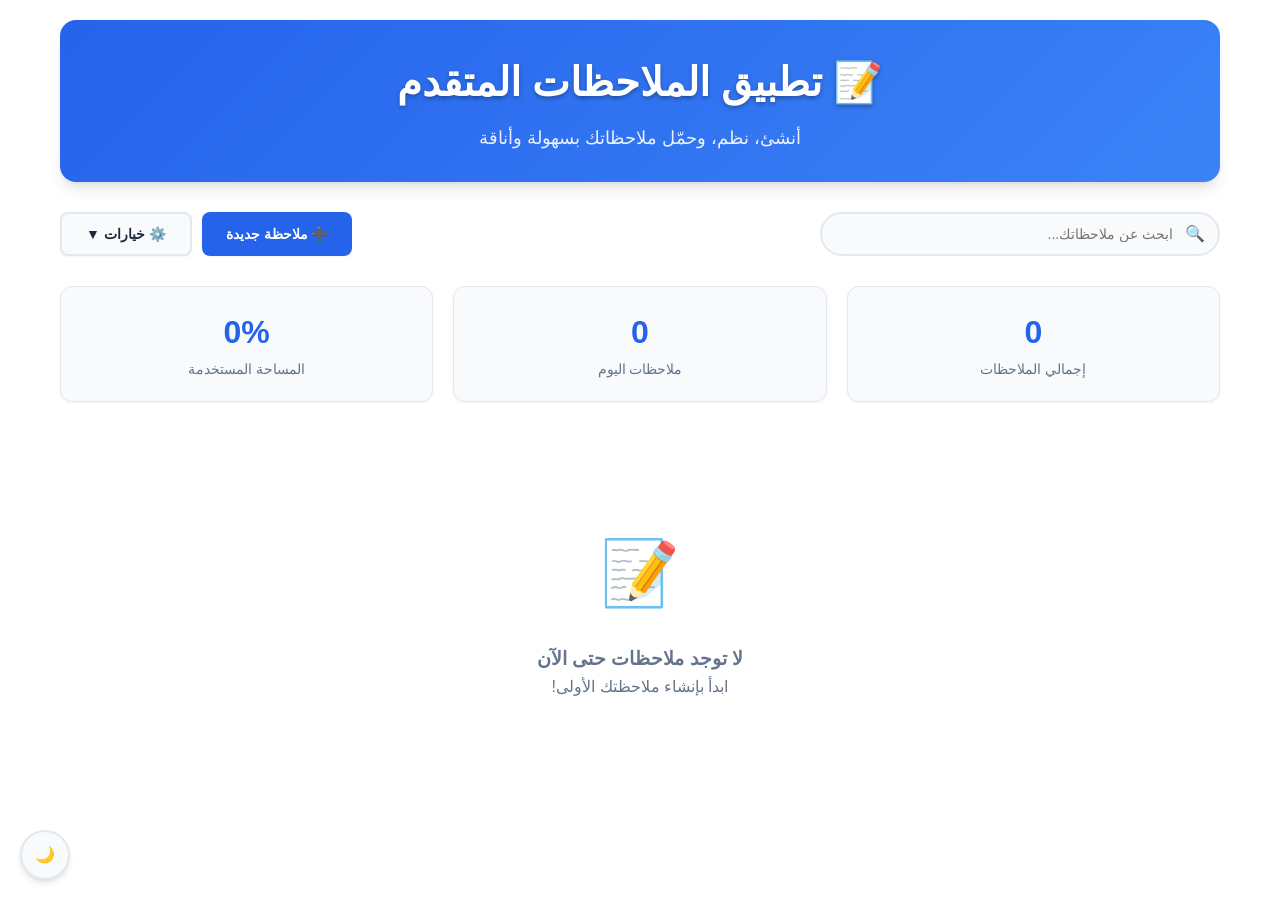
<file: ambiratur/amjad/موقع تدوين الملاحضات.html>
<!DOCTYPE html>
<html lang="ar" dir="rtl">
   <head>
      <meta charset="UTF-8">
      <meta name="viewport" content="width=device-width, initial-scale=1.0">
      <title>تطبيق الملاحظات المتقدم</title>
      <link rel="shortcut icon" href="500x500.png" type="image/x-icon">
      <style>
         /* CSS متقدم ومطور */
         :root {
         --primary-color: #2563eb;
         --secondary-color: #3b82f6;
         --accent-color: #60a5fa;
         --background-color: #ffffff;
         --surface-color: #f8fafc;
         --text-primary: #1e293b;
         --text-secondary: #64748b;
         --border-color: #e2e8f0;
         --shadow-sm: 0 1px 2px 0 rgb(0 0 0 / 0.05);
         --shadow-md: 0 4px 6px -1px rgb(0 0 0 / 0.1), 0 2px 4px -2px rgb(0 0 0 / 0.1);
         --shadow-lg: 0 10px 15px -3px rgb(0 0 0 / 0.1), 0 4px 6px -4px rgb(0 0 0 / 0.1);
         --transition: all 0.3s cubic-bezier(0.4, 0, 0.2, 1);
         }
         [data-theme="dark"] {
         --background-color: #0f172a;
         --surface-color: #1e293b;
         --text-primary: #f1f5f9;
         --text-secondary: #94a3b8;
         --border-color: #334155;
         }
         * {
         margin: 0;
         padding: 0;
         box-sizing: border-box;
         }
         body {
         font-family: 'Segoe UI', Tahoma, Geneva, Verdana, sans-serif;
         background-color: var(--background-color);
         color: var(--text-primary);
         line-height: 1.6;
         transition: var(--transition);
         }
         .container {
         max-width: 1200px;
         margin: 0 auto;
         padding: 20px;
         }
         /* رأس التطبيق */
         .header {
         background: linear-gradient(135deg, var(--primary-color), var(--secondary-color));
         color: white;
         padding: 30px 0;
         text-align: center;
         box-shadow: var(--shadow-lg);
         margin-bottom: 30px;
         border-radius: 16px;
         }
         .header h1 {
         font-size: 2.5rem;
         font-weight: 700;
         margin-bottom: 10px;
         text-shadow: 0 2px 4px rgba(0,0,0,0.3);
         }
         .header p {
         font-size: 1.1rem;
         opacity: 0.9;
         }
         /* شريط الأدوات */
         .toolbar {
         display: flex;
         justify-content: space-between;
         align-items: center;
         margin-bottom: 30px;
         flex-wrap: wrap;
         gap: 15px;
         }
         .btn {
         background: var(--primary-color);
         color: white;
         border: none;
         padding: 12px 24px;
         border-radius: 8px;
         cursor: pointer;
         font-size: 14px;
         font-weight: 600;
         transition: var(--transition);
         box-shadow: var(--shadow-sm);
         display: inline-flex;
         align-items: center;
         gap: 8px;
         }
         .btn:hover {
         background: var(--secondary-color);
         transform: translateY(-2px);
         box-shadow: var(--shadow-md);
         }
         .btn-secondary {
         background: var(--surface-color);
         color: var(--text-primary);
         border: 2px solid var(--border-color);
         }
         .btn-secondary:hover {
         background: var(--border-color);
         }
         .btn-danger {
         background: #ef4444;
         }
         .btn-danger:hover {
         background: #dc2626;
         }
         /* مربع البحث */
         .search-box {
         position: relative;
         flex: 1;
         max-width: 400px;
         }
         .search-input {
         width: 100%;
         padding: 12px 45px 12px 20px;
         border: 2px solid var(--border-color);
         border-radius: 25px;
         font-size: 14px;
         background: var(--surface-color);
         color: var(--text-primary);
         transition: var(--transition);
         }
         .search-input:focus {
         outline: none;
         border-color: var(--primary-color);
         box-shadow: 0 0 0 3px rgba(37, 99, 235, 0.1);
         }
         .search-icon {
         position: absolute;
         right: 15px;
         top: 50%;
         transform: translateY(-50%);
         color: var(--text-secondary);
         }
         /* نموذج إضافة ملاحظة */
         .note-form {
         background: var(--surface-color);
         padding: 25px;
         border-radius: 16px;
         box-shadow: var(--shadow-md);
         margin-bottom: 30px;
         border: 1px solid var(--border-color);
         }
         .form-group {
         margin-bottom: 20px;
         }
         .form-label {
         display: block;
         margin-bottom: 8px;
         font-weight: 600;
         color: var(--text-primary);
         }
         .form-input, .form-textarea {
         width: 100%;
         padding: 12px 16px;
         border: 2px solid var(--border-color);
         border-radius: 8px;
         font-size: 14px;
         background: var(--background-color);
         color: var(--text-primary);
         transition: var(--transition);
         }
         .form-input:focus, .form-textarea:focus {
         outline: none;
         border-color: var(--primary-color);
         box-shadow: 0 0 0 3px rgba(37, 99, 235, 0.1);
         }
         .form-textarea {
         resize: vertical;
         min-height: 120px;
         }
         /* شبكة الملاحظات */
         .notes-grid {
         display: grid;
         grid-template-columns: repeat(auto-fill, minmax(300px, 1fr));
         gap: 20px;
         margin-bottom: 30px;
         }
         .note-card {
         background: var(--surface-color);
         padding: 20px;
         border-radius: 12px;
         box-shadow: var(--shadow-sm);
         border: 1px solid var(--border-color);
         transition: var(--transition);
         position: relative;
         overflow: hidden;
         }
         .note-card:hover {
         transform: translateY(-4px);
         box-shadow: var(--shadow-lg);
         }
         .note-card::before {
         content: '';
         position: absolute;
         top: 0;
         right: 0;
         width: 4px;
         height: 100%;
         background: linear-gradient(to bottom, var(--primary-color), var(--accent-color));
         }
         .note-title {
         font-size: 1.2rem;
         font-weight: 700;
         margin-bottom: 10px;
         color: var(--text-primary);
         }
         .note-content {
         color: var(--text-secondary);
         margin-bottom: 15px;
         line-height: 1.5;
         display: -webkit-box;
         -webkit-line-clamp: 3;
         -webkit-box-orient: vertical;
         overflow: hidden;
         }
         .note-meta {
         display: flex;
         justify-content: space-between;
         align-items: center;
         font-size: 12px;
         color: var(--text-secondary);
         }
         .note-actions {
         display: flex;
         gap: 10px;
         margin-top: 15px;
         }
         .btn-small {
         padding: 6px 12px;
         font-size: 12px;
         border-radius: 6px;
         }
         /* الوضع المظلم */
         .theme-toggle {
         position: fixed;
         bottom: 20px;
         left: 20px;
         background: var(--surface-color);
         border: 2px solid var(--border-color);
         border-radius: 50%;
         width: 50px;
         height: 50px;
         display: flex;
         align-items: center;
         justify-content: center;
         cursor: pointer;
         box-shadow: var(--shadow-md);
         transition: var(--transition);
         }
         .theme-toggle:hover {
         transform: scale(1.1);
         }
         /* رسائل التنبيه */
         .alert {
         position: fixed;
         top: 20px;
         right: 20px;
         padding: 15px 20px;
         border-radius: 8px;
         color: white;
         font-weight: 600;
         box-shadow: var(--shadow-lg);
         transform: translateX(400px);
         transition: var(--transition);
         z-index: 1000;
         }
         .alert.show {
         transform: translateX(0);
         }
         .alert-success {
         background: #10b981;
         }
         .alert-error {
         background: #ef4444;
         }
         .alert-warning {
         background: #f59e0b;
         }
         /* نافذة التعديل */
         .modal {
         display: none;
         position: fixed;
         top: 0;
         left: 0;
         width: 100%;
         height: 100%;
         background: rgba(0, 0, 0, 0.5);
         z-index: 1000;
         backdrop-filter: blur(5px);
         }
         .modal-content {
         position: absolute;
         top: 50%;
         left: 50%;
         transform: translate(-50%, -50%);
         background: var(--surface-color);
         padding: 30px;
         border-radius: 16px;
         width: 90%;
         max-width: 600px;
         max-height: 80vh;
         overflow-y: auto;
         box-shadow: var(--shadow-lg);
         }
         .modal-header {
         display: flex;
         justify-content: space-between;
         align-items: center;
         margin-bottom: 20px;
         }
         .modal-title {
         font-size: 1.5rem;
         font-weight: 700;
         color: var(--text-primary);
         }
         .close-btn {
         background: none;
         border: none;
         font-size: 24px;
         cursor: pointer;
         color: var(--text-secondary);
         transition: var(--transition);
         }
         .close-btn:hover {
         color: var(--text-primary);
         }
         /* التصميم المتجاوب */
         @media (max-width: 768px) {
         .container {
         padding: 15px;
         }
         .header h1 {
         font-size: 2rem;
         }
         .toolbar {
         flex-direction: column;
         align-items: stretch;
         }
         .search-box {
         max-width: none;
         }
         .notes-grid {
         grid-template-columns: 1fr;
         }
         .modal-content {
         width: 95%;
         padding: 20px;
         }
         }
         @media (max-width: 480px) {
         .header h1 {
         font-size: 1.5rem;
         }
         .header p {
         font-size: 1rem;
         }
         .btn {
         padding: 10px 20px;
         font-size: 13px;
         }
         .note-form {
         padding: 20px;
         }
         }
         /* مؤشر التحميل */
         .loading {
         display: inline-block;
         width: 20px;
         height: 20px;
         border: 3px solid rgba(255,255,255,.3);
         border-radius: 50%;
         border-top-color: white;
         animation: spin 1s ease-in-out infinite;
         }
         @keyframes spin {
         to { transform: rotate(360deg); }
         }
         /* قائمة منسدلة */
         .dropdown {
         position: relative;
         display: inline-block;
         }
         .dropdown-content {
         display: none;
         position: absolute;
         background: var(--surface-color);
         min-width: 200px;
         box-shadow: var(--shadow-lg);
         border-radius: 8px;
         z-index: 1;
         right: 0;
         top: 100%;
         margin-top: 5px;
         border: 1px solid var(--border-color);
         }
         .dropdown:hover .dropdown-content {
         display: block;
         }
         .dropdown-item {
         padding: 12px 16px;
         cursor: pointer;
         transition: var(--transition);
         border-bottom: 1px solid var(--border-color);
         }
         .dropdown-item:last-child {
         border-bottom: none;
         }
         .dropdown-item:hover {
         background: var(--background-color);
         }
         /* إحصائيات */
         .stats {
         display: grid;
         grid-template-columns: repeat(auto-fit, minmax(200px, 1fr));
         gap: 20px;
         margin-bottom: 30px;
         }
         .stat-card {
         background: var(--surface-color);
         padding: 20px;
         border-radius: 12px;
         text-align: center;
         box-shadow: var(--shadow-sm);
         border: 1px solid var(--border-color);
         }
         .stat-number {
         font-size: 2rem;
         font-weight: 700;
         color: var(--primary-color);
         }
         .stat-label {
         color: var(--text-secondary);
         font-size: 14px;
         }
      </style>
   </head>
   <body>
      <div class="container">
         <!-- رأس التطبيق -->
         <header class="header">
            <h1>📝 تطبيق الملاحظات المتقدم</h1>
            <p>أنشئ، نظم، وحمّل ملاحظاتك بسهولة وأناقة</p>
         </header>
         <!-- شريط الأدوات -->
         <div class="toolbar">
            <div class="search-box">
               <input type="text" class="search-input" id="searchInput" placeholder="ابحث عن ملاحظاتك...">
               <span class="search-icon">🔍</span>
            </div>
            <div style="display: flex; gap: 10px; flex-wrap: wrap;">
               <button class="btn" onclick="showAddNoteForm()">
               ➕ ملاحظة جديدة
               </button>
               <div class="dropdown">
                  <button class="btn btn-secondary">
                  ⚙️ خيارات ▼
                  </button>
                  <div class="dropdown-content">
                     <div class="dropdown-item" onclick="exportNotes()">
                        📤 تصدير الملاحظات
                     </div>
                     <div class="dropdown-item" onclick="importNotes()">
                        📥 استيراد الملاحظات
                     </div>
                     <div class="dropdown-item" onclick="clearAllNotes()">
                        🗑️ مسح الكل
                     </div>
                  </div>
               </div>
            </div>
         </div>
         <!-- إحصائيات -->
         <div class="stats">
            <div class="stat-card">
               <div class="stat-number" id="totalNotes">0</div>
               <div class="stat-label">إجمالي الملاحظات</div>
            </div>
            <div class="stat-card">
               <div class="stat-number" id="todayNotes">0</div>
               <div class="stat-label">ملاحظات اليوم</div>
            </div>
            <div class="stat-card">
               <div class="stat-number" id="storageUsed">0%</div>
               <div class="stat-label">المساحة المستخدمة</div>
            </div>
         </div>
         <!-- نموذج إضافة ملاحظة -->
         <div class="note-form" id="noteForm" style="display: none;">
            <h3 style="margin-bottom: 20px; color: var(--text-primary);">✍️ إنشاء ملاحظة جديدة</h3>
            <div class="form-group">
               <label class="form-label">عنوان الملاحظة</label>
               <input type="text" class="form-input" id="noteTitle" placeholder="أدخل عنوان الملاحظة...">
            </div>
            <div class="form-group">
               <label class="form-label">محتوى الملاحظة</label>
               <textarea class="form-textarea" id="noteContent" placeholder="اكتب محتوى الملاحظة هنا..."></textarea>
            </div>
            <div style="display: flex; gap: 10px;">
               <button class="btn" onclick="saveNote()">💾 حفظ الملاحظة</button>
               <button class="btn btn-secondary" onclick="hideAddNoteForm()">❌ إلغاء</button>
            </div>
         </div>
         <!-- شبكة الملاحظات -->
         <div class="notes-grid" id="notesGrid">
            <!-- سيتم ملء الملاحظات هنا ديناميكياً -->
         </div>
         <!-- رسالة عدم وجود ملاحظات -->
         <div id="noNotesMessage" style="text-align: center; padding: 60px 20px; color: var(--text-secondary);">
            <div style="font-size: 4rem; margin-bottom: 20px;">📝</div>
            <h3>لا توجد ملاحظات حتى الآن</h3>
            <p>ابدأ بإنشاء ملاحظتك الأولى!</p>
         </div>
      </div>
      <!-- نافذة تعديل الملاحظة -->
      <div class="modal" id="editModal">
         <div class="modal-content">
            <div class="modal-header">
               <h3 class="modal-title">✏️ تعديل الملاحظة</h3>
               <button class="close-btn" onclick="closeEditModal()">&times;</button>
            </div>
            <div class="form-group">
               <label class="form-label">عنوان الملاحظة</label>
               <input type="text" class="form-input" id="editNoteTitle">
            </div>
            <div class="form-group">
               <label class="form-label">محتوى الملاحظة</label>
               <textarea class="form-textarea" id="editNoteContent"></textarea>
            </div>
            <div style="display: flex; gap: 10px;">
               <button class="btn" onclick="updateNote()">💾 تحديث الملاحظة</button>
               <button class="btn btn-secondary" onclick="closeEditModal()">❌ إلغاء</button>
            </div>
         </div>
      </div>
      <!-- زر تبديل الوضع المظلم -->
      <div class="theme-toggle" onclick="toggleTheme()">
         <span id="themeIcon">🌙</span>
      </div>
      <!-- رسائل التنبيه -->
      <div class="alert" id="alert"></div>
      <script>
         // متغيرات التطبيق
         let notes = [];
         let editingNoteId = null;
         let currentTheme = localStorage.getItem('theme') || 'light';
         
         // تهيئة التطبيق
         document.addEventListener('DOMContentLoaded', function() {
             initializeTheme();
             loadNotes();
             updateStatistics();
             setupEventListeners();
         });
         
         // تهيئة الوضع المظلم/المضيء
         function initializeTheme() {
             document.documentElement.setAttribute('data-theme', currentTheme);
             document.getElementById('themeIcon').textContent = currentTheme === 'dark' ? '☀️' : '🌙';
         }
         
         // تبديل الوضع المظلم/المضيء
         function toggleTheme() {
             currentTheme = currentTheme === 'light' ? 'dark' : 'light';
             document.documentElement.setAttribute('data-theme', currentTheme);
             localStorage.setItem('theme', currentTheme);
             document.getElementById('themeIcon').textContent = currentTheme === 'dark' ? '☀️' : '🌙';
             showAlert('تم تغيير الوضع بنجاح!', 'success');
         }
         
         // إعداد مستمعي الأحداث
         function setupEventListeners() {
             // البحث
             document.getElementById('searchInput').addEventListener('input', function(e) {
                 searchNotes(e.target.value);
             });
         
             // حفظ الملاحظة عند الضغط على Enter
             document.getElementById('noteTitle').addEventListener('keypress', function(e) {
                 if (e.key === 'Enter') {
                     document.getElementById('noteContent').focus();
                 }
             });
         
             // إغلاق النافذة المنبثقة عند الضغط على Escape
             document.addEventListener('keydown', function(e) {
                 if (e.key === 'Escape') {
                     closeEditModal();
                 }
             });
         }
         
         // تحميل الملاحظات من localStorage
         function loadNotes() {
             const savedNotes = localStorage.getItem('notes');
             if (savedNotes) {
                 notes = JSON.parse(savedNotes);
                 renderNotes();
             }
         }
         
         // حفظ الملاحظات في localStorage
         function saveNotesToStorage() {
             localStorage.setItem('notes', JSON.stringify(notes));
             updateStatistics();
         }
         
         // عرض نموذج إضافة ملاحظة
         function showAddNoteForm() {
             document.getElementById('noteForm').style.display = 'block';
             document.getElementById('noteTitle').focus();
         }
         
         // إخفاء نموذج إضافة ملاحظة
         function hideAddNoteForm() {
             document.getElementById('noteForm').style.display = 'none';
             document.getElementById('noteTitle').value = '';
             document.getElementById('noteContent').value = '';
         }
         
         // حفظ ملاحظة جديدة
         function saveNote() {
             const title = document.getElementById('noteTitle').value.trim();
             const content = document.getElementById('noteContent').value.trim();
         
             if (!title && !content) {
                 showAlert('يرجى إدخال عنوان أو محتوى الملاحظة!', 'warning');
                 return;
             }
         
             const note = {
                 id: Date.now(),
                 title: title || 'ملاحظة بدون عنوان',
                 content: content,
                 createdAt: new Date().toISOString(),
                 updatedAt: new Date().toISOString()
             };
         
             notes.unshift(note);
             saveNotesToStorage();
             renderNotes();
             hideAddNoteForm();
             showAlert('تم حفظ الملاحظة بنجاح!', 'success');
         }
         
         // عرض الملاحظات
         function renderNotes(notesToRender = notes) {
             const notesGrid = document.getElementById('notesGrid');
             const noNotesMessage = document.getElementById('noNotesMessage');
         
             if (notesToRender.length === 0) {
                 notesGrid.style.display = 'none';
                 noNotesMessage.style.display = 'block';
                 return;
             }
         
             notesGrid.style.display = 'grid';
             noNotesMessage.style.display = 'none';
         
             notesGrid.innerHTML = notesToRender.map(note => `
                 <div class="note-card">
                     <div class="note-title">${escapeHtml(note.title)}</div>
                     <div class="note-content">${escapeHtml(note.content)}</div>
                     <div class="note-meta">
                         <span>📅 ${formatDate(note.createdAt)}</span>
                         <span>🔄 ${formatDate(note.updatedAt)}</span>
                     </div>
                     <div class="note-actions">
                         <button class="btn btn-small" onclick="editNote(${note.id})">
                             ✏️ تعديل
                         </button>
                         <button class="btn btn-small btn-danger" onclick="deleteNote(${note.id})">
                             🗑️ حذف
                         </button>
                         <button class="btn btn-small btn-secondary" onclick="downloadNote(${note.id})">
                             💾 تحميل
                         </button>
                     </div>
                 </div>
             `).join('');
         }
         
         // تعديل ملاحظة
         function editNote(id) {
             const note = notes.find(n => n.id === id);
             if (!note) return;
         
             editingNoteId = id;
             document.getElementById('editNoteTitle').value = note.title;
             document.getElementById('editNoteContent').value = note.content;
             document.getElementById('editModal').style.display = 'block';
             document.getElementById('editNoteTitle').focus();
         }
         
         // تحديث ملاحظة
         function updateNote() {
             const title = document.getElementById('editNoteTitle').value.trim();
             const content = document.getElementById('editNoteContent').value.trim();
         
             if (!title && !content) {
                 showAlert('يرجى إدخال عنوان أو محتوى الملاحظة!', 'warning');
                 return;
             }
         
             const noteIndex = notes.findIndex(n => n.id === editingNoteId);
             if (noteIndex !== -1) {
                 notes[noteIndex] = {
                     ...notes[noteIndex],
                     title: title || 'ملاحظة بدون عنوان',
                     content: content,
                     updatedAt: new Date().toISOString()
                 };
         
                 saveNotesToStorage();
                 renderNotes();
                 closeEditModal();
                 showAlert('تم تحديث الملاحظة بنجاح!', 'success');
             }
         }
         
         // إغلاق نافذة التعديل
         function closeEditModal() {
             document.getElementById('editModal').style.display = 'none';
             editingNoteId = null;
         }
         
         // حذف ملاحظة
         function deleteNote(id) {
             if (confirm('هل أنت متأكد من حذف هذه الملاحظة؟')) {
                 notes = notes.filter(note => note.id !== id);
                 saveNotesToStorage();
                 renderNotes();
                 showAlert('تم حذف الملاحظة بنجاح!', 'success');
             }
         }
         
         // تحميل ملاحظة كملف
         function downloadNote(id) {
             const note = notes.find(n => n.id === id);
             if (!note) return;
         
             const content = `عنوان الملاحظة: ${note.title}\n\nالمحتوى:\n${note.content}\n\nتاريخ الإنشاء: ${formatDate(note.createdAt)}\nتاريخ التحديث: ${formatDate(note.updatedAt)}`;
             const blob = new Blob([content], { type: 'text/plain;charset=utf-8' });
             const url = URL.createObjectURL(blob);
             
             const a = document.createElement('a');
             a.href = url;
             a.download = `${note.title.replace(/[^a-z0-9]/gi, '_')}.txt`;
             document.body.appendChild(a);
             a.click();
             document.body.removeChild(a);
             URL.revokeObjectURL(url);
             
             showAlert('تم تحميل الملاحظة بنجاح!', 'success');
         }
         
         // تصدير جميع الملاحظات
         function exportNotes() {
             if (notes.length === 0) {
                 showAlert('لا توجد ملاحظات للتصدير!', 'warning');
                 return;
             }
         
             const data = {
                 notes: notes,
                 exportDate: new Date().toISOString(),
                 version: '1.0'
             };
         
             const blob = new Blob([JSON.stringify(data, null, 2)], { type: 'application/json;charset=utf-8' });
             const url = URL.createObjectURL(blob);
             
             const a = document.createElement('a');
             a.href = url;
             a.download = `notes_backup_${new Date().toISOString().split('T')[0]}.json`;
             document.body.appendChild(a);
             a.click();
             document.body.removeChild(a);
             URL.revokeObjectURL(url);
             
             showAlert('تم تصدير الملاحظات بنجاح!', 'success');
         }
         
         // استيراد الملاحظات
         function importNotes() {
             const input = document.createElement('input');
             input.type = 'file';
             input.accept = '.json';
             
             input.onchange = function(e) {
                 const file = e.target.files[0];
                 if (!file) return;
         
                 const reader = new FileReader();
                 reader.onload = function(e) {
                     try {
                         const data = JSON.parse(e.target.result);
                         if (data.notes && Array.isArray(data.notes)) {
                             if (confirm(`هل تريد استيراد ${data.notes.length} ملاحظة؟ سيتم دمجها مع الملاحظات الحالية.`)) {
                                 notes = [...notes, ...data.notes];
                                 saveNotesToStorage();
                                 renderNotes();
                                 showAlert('تم استيراد الملاحظات بنجاح!', 'success');
                             }
                         } else {
                             showAlert('ملف غير صالح!', 'error');
                         }
                     } catch (error) {
                         showAlert('خطأ في قراءة الملف!', 'error');
                     }
                 };
                 reader.readAsText(file);
             };
             
             input.click();
         }
         
         // مسح جميع الملاحظات
         function clearAllNotes() {
             if (notes.length === 0) {
                 showAlert('لا توجد ملاحظات لحذفها!', 'warning');
                 return;
             }
         
             if (confirm('هل أنت متأكد من حذف جميع الملاحظات؟ لا يمكن التراجع عن هذا الإجراء.')) {
                 notes = [];
                 saveNotesToStorage();
                 renderNotes();
                 showAlert('تم حذف جميع الملاحظات!', 'success');
             }
         }
         
         // البحث عن الملاحظات
         function searchNotes(query) {
             if (!query.trim()) {
                 renderNotes();
                 return;
             }
         
             const filteredNotes = notes.filter(note => 
                 note.title.toLowerCase().includes(query.toLowerCase()) ||
                 note.content.toLowerCase().includes(query.toLowerCase())
             );
         
             renderNotes(filteredNotes);
         }
         
         // تحديث الإحصائيات
         function updateStatistics() {
             const totalNotes = notes.length;
             const today = new Date().toDateString();
             const todayNotes = notes.filter(note => 
                 new Date(note.createdAt).toDateString() === today
             ).length;
             
             const storageUsed = Math.round((JSON.stringify(notes).length / (5 * 1024 * 1024)) * 100);
         
             document.getElementById('totalNotes').textContent = totalNotes;
             document.getElementById('todayNotes').textContent = todayNotes;
             document.getElementById('storageUsed').textContent = storageUsed + '%';
         }
         
         // عرض رسالة تنبيه
         function showAlert(message, type = 'success') {
             const alert = document.getElementById('alert');
             alert.textContent = message;
             alert.className = `alert alert-${type}`;
             alert.classList.add('show');
         
             setTimeout(() => {
                 alert.classList.remove('show');
             }, 3000);
         }
         
         // تنسيق التاريخ
         function formatDate(dateString) {
             const date = new Date(dateString);
             const now = new Date();
             const diffTime = Math.abs(now - date);
             const diffDays = Math.floor(diffTime / (1000 * 60 * 60 * 24));
         
             if (diffDays === 0) {
                 const hours = Math.floor(diffTime / (1000 * 60 * 60));
                 if (hours === 0) {
                     const minutes = Math.floor(diffTime / (1000 * 60));
                     return minutes === 0 ? 'الآن' : `قبل ${minutes} دقيقة`;
                 }
                 return `قبل ${hours} ساعة`;
             } else if (diffDays === 1) {
                 return 'أمس';
             } else if (diffDays < 7) {
                 return `قبل ${diffDays} أيام`;
             } else {
                 return date.toLocaleDateString('ar-EG');
             }
         }
         
         // هروب HTML
         function escapeHtml(text) {
             const div = document.createElement('div');
             div.textContent = text;
             return div.innerHTML;
         }
         
         // تنزيل جميع الملاحظات كملف نصي
         function downloadAllNotesAsText() {
             if (notes.length === 0) {
                 showAlert('لا توجد ملاحظات للتحميل!', 'warning');
                 return;
             }
         
             let content = '=== جميع الملاحظات ===\n\n';
             notes.forEach((note, index) => {
                 content += `الملاحظة رقم ${index + 1}:\n`;
                 content += `العنوان: ${note.title}\n`;
                 content += `المحتوى:\n${note.content}\n`;
                 content += `تاريخ الإنشاء: ${formatDate(note.createdAt)}\n`;
                 content += `تاريخ التحديث: ${formatDate(note.updatedAt)}\n`;
                 content += '=====================================\n\n';
             });
         
             const blob = new Blob([content], { type: 'text/plain;charset=utf-8' });
             const url = URL.createObjectURL(blob);
             
             const a = document.createElement('a');
             a.href = url;
             a.download = `all_notes_${new Date().toISOString().split('T')[0]}.txt`;
             document.body.appendChild(a);
             a.click();
             document.body.removeChild(a);
             URL.revokeObjectURL(url);
             
             showAlert('تم تحميل جميع الملاحظات بنجاح!', 'success');
         }
         
         // إضافة خيار تنزيل جميع الملاحظات كملف نصي إلى القائمة المنسدلة
         document.addEventListener('DOMContentLoaded', function() {
             const dropdownContent = document.querySelector('.dropdown-content');
             const downloadAllItem = document.createElement('div');
             downloadAllItem.className = 'dropdown-item';
             downloadAllItem.onclick = downloadAllNotesAsText;
             downloadAllItem.textContent = '📄 تحميل الكل كملف نصي';
             dropdownContent.appendChild(downloadAllItem);
         });
      </script>
   </body>
</html>
</file>
